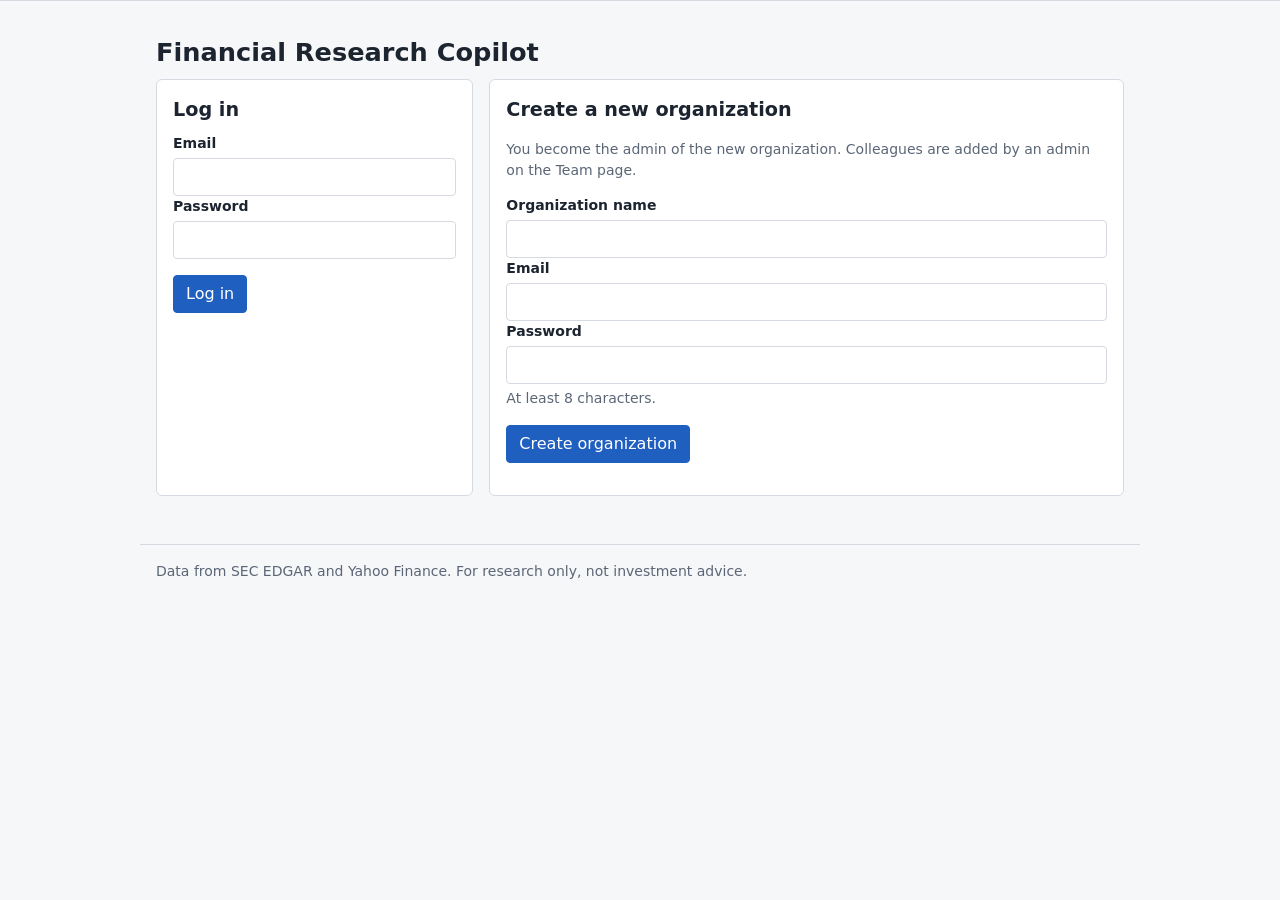
<file: frontend/index.html>
<!doctype html>
<html lang="en">
<head>
  <meta http-equiv="Content-Security-Policy" content="default-src 'self'; base-uri 'self'; form-action 'self'">
  <meta charset="utf-8">
  <meta name="viewport" content="width=device-width, initial-scale=1">
  <title>Log in - Financial Research Copilot</title>
  <link rel="stylesheet" href="style.css">
</head>
<body>
  <header id="nav"></header>
  <main>
    <h1>Financial Research Copilot</h1>
    <div id="message" aria-live="polite"></div>

    <div class="two-columns">
      <section class="card">
        <h2>Log in</h2>
        <form id="login-form" method="post">
          <div class="field">
            <label for="login-email">Email</label>
            <input id="login-email" name="email" type="email" autocomplete="username" required>
          </div>
          <div class="field">
            <label for="login-password">Password</label>
            <input id="login-password" name="password" type="password" autocomplete="current-password" required>
          </div>
          <p><button type="submit">Log in</button></p>
        </form>
      </section>

      <section class="card">
        <h2>Create a new organization</h2>
        <p class="muted">You become the admin of the new organization. Colleagues are added by an admin on the Team page.</p>
        <form id="register-form" method="post">
          <div class="field">
            <label for="register-organization">Organization name</label>
            <input id="register-organization" name="organization_name" type="text" maxlength="200" required>
          </div>
          <div class="field">
            <label for="register-email">Email</label>
            <input id="register-email" name="email" type="email" autocomplete="username" required>
          </div>
          <div class="field">
            <label for="register-password">Password</label>
            <input id="register-password" name="password" type="password" autocomplete="new-password" minlength="8" required>
            <span class="muted">At least 8 characters.</span>
          </div>
          <p><button type="submit">Create organization</button></p>
        </form>
      </section>
    </div>
  </main>
  <footer>Data from SEC EDGAR and Yahoo Finance. For research only, not investment advice.</footer>
  <script type="module" src="index.js"></script>
</body>
</html>
</file>
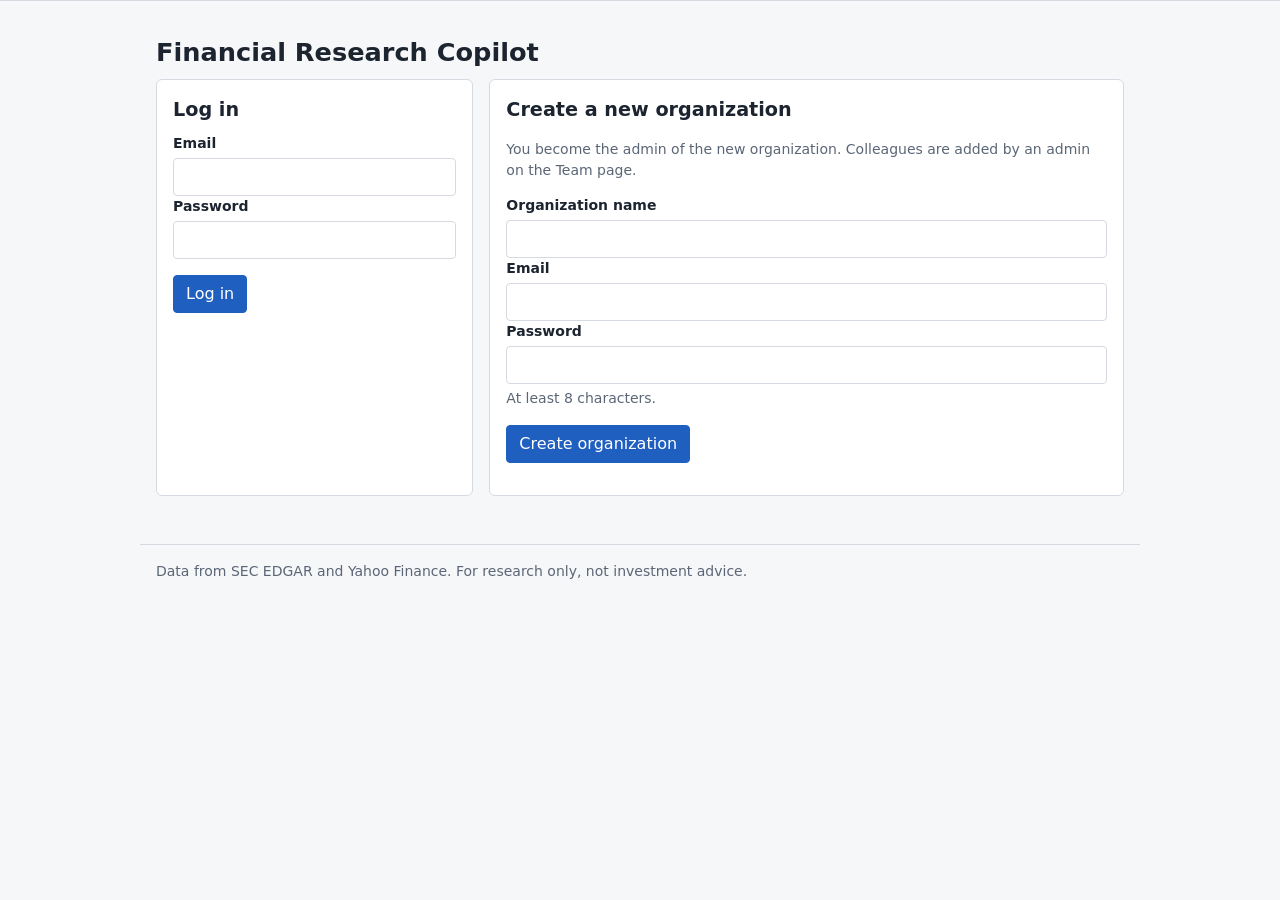
<file: frontend/alerts.html>
<!doctype html>
<html lang="en">
<head>
  <meta http-equiv="Content-Security-Policy" content="default-src 'self'; base-uri 'self'; form-action 'self'">
  <meta charset="utf-8">
  <meta name="viewport" content="width=device-width, initial-scale=1">
  <title>Alerts - Financial Research Copilot</title>
  <link rel="stylesheet" href="style.css">
</head>
<body>
  <header id="nav"></header>
  <main>
    <h1>Alerts</h1>
    <p class="muted">An alert fires on the day the daily close crosses your level. If the condition is already true when you create the alert, it waits for the next crossing. Alerts are personal and only you see them.</p>
    <div id="message" aria-live="polite"></div>

    <section class="card" aria-labelledby="create-heading">
      <h2 id="create-heading">Create alert</h2>
      <div id="create-message" aria-live="polite"></div>
      <form id="create-form" class="toolbar" method="post">
        <div class="field">
          <label for="alert-ticker">Ticker</label>
          <input id="alert-ticker" type="text" maxlength="15" autocapitalize="characters" required>
        </div>
        <div class="field">
          <label for="alert-type">Alert type</label>
          <select id="alert-type">
            <option value="price_above">Price crosses above</option>
            <option value="price_below">Price crosses below</option>
            <option value="daily_change_pct">Daily move of at least (%)</option>
          </select>
        </div>
        <div class="field">
          <label for="alert-threshold">Threshold</label>
          <input id="alert-threshold" type="number" min="0.0001" step="any" required>
        </div>
        <button type="submit">Create</button>
      </form>
    </section>

    <section class="card" aria-labelledby="list-heading">
      <h2 id="list-heading">Your alerts</h2>
      <div id="list-message" aria-live="polite"></div>
      <div id="alerts-table" class="scroll"></div>
    </section>
  </main>
  <footer>Data from SEC EDGAR and Yahoo Finance. For research only, not investment advice.</footer>
  <script type="module" src="alerts.js"></script>
</body>
</html>
</file>
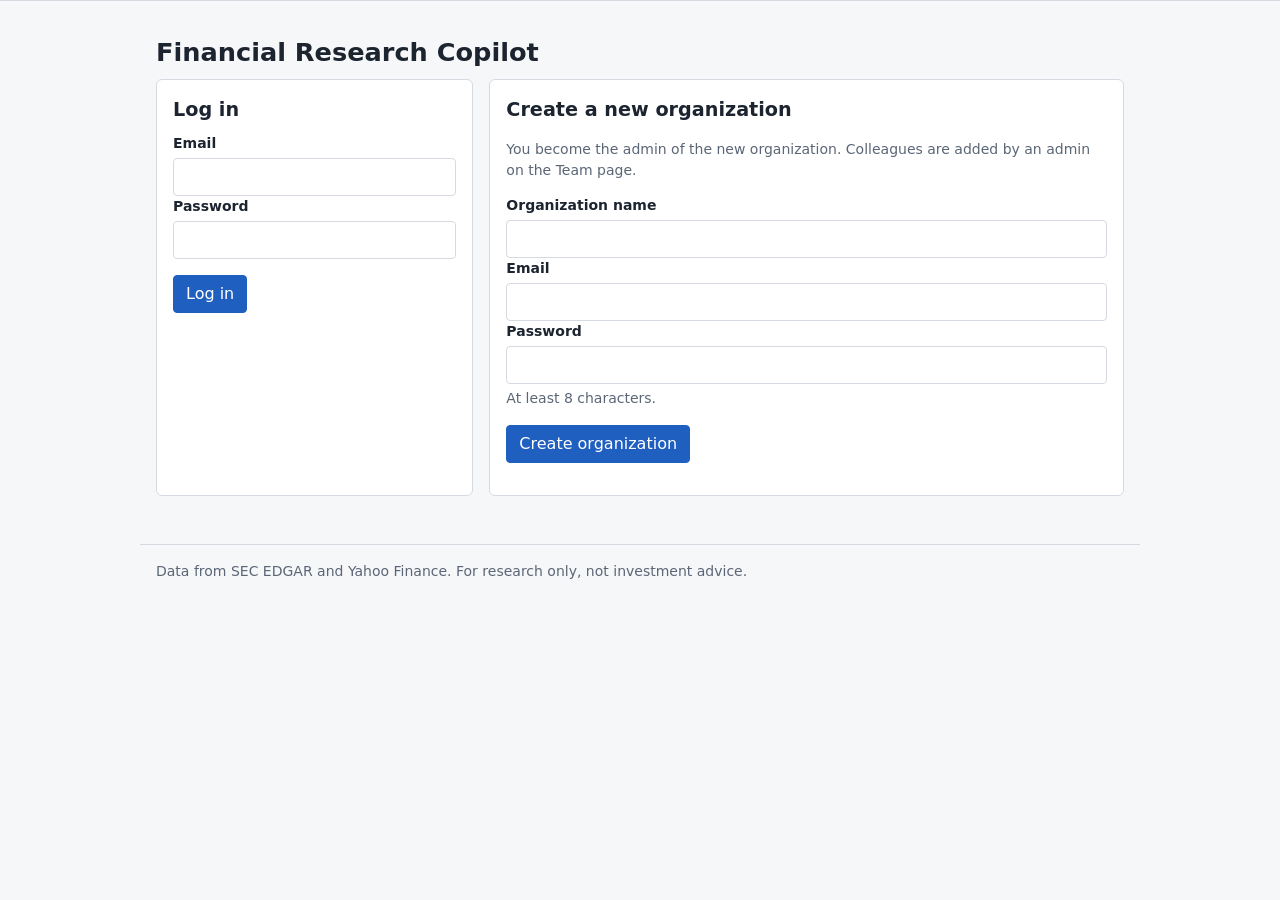
<file: frontend/chat.html>
<!doctype html>
<html lang="en">
<head>
  <meta http-equiv="Content-Security-Policy" content="default-src 'self'; base-uri 'self'; form-action 'self'">
  <meta charset="utf-8">
  <meta name="viewport" content="width=device-width, initial-scale=1">
  <title>Research chat - Financial Research Copilot</title>
  <link rel="stylesheet" href="style.css">
</head>
<body>
  <header id="nav"></header>
  <main>
    <h1>Research chat</h1>
    <div id="message" aria-live="polite"></div>
    <p class="notice" id="advice-notice">Not investment advice. Answers are generated from the text of AAPL and NVDA 10-K filings and, for the research agent, from stored financial and price data. They can be wrong: check the cited passages and the steps.</p>

    <div class="two-columns">
      <section class="card" aria-labelledby="list-heading">
        <h2 id="list-heading">Your chats</h2>
        <div id="list-message" aria-live="polite"></div>
        <p><button id="new-chat-button" type="button">New chat</button></p>
        <ul id="session-list" class="plain-list"></ul>
        <p class="muted">Chats are private: only you can see them.</p>
      </section>

      <section class="card" aria-labelledby="chat-heading">
        <h2 id="chat-heading">Conversation</h2>
        <div id="chat-message" aria-live="polite"></div>
        <p id="chat-empty">Select a chat on the left or start a new one.</p>
        <div id="chat-body" hidden>
          <div class="toolbar">
            <span id="chat-title" class="muted"></span>
            <button id="delete-button" type="button" class="danger">Delete this chat</button>
          </div>
          <div id="conversation" class="conversation"></div>
          <p id="stream-status" class="muted" aria-live="polite"></p>
          <form id="ask-form" method="post">
            <div class="toolbar">
              <div class="field">
                <label for="ask-ticker">Company</label>
                <select id="ask-ticker">
                  <option value="">All</option>
                  <option value="AAPL">AAPL</option>
                  <option value="NVDA">NVDA</option>
                </select>
              </div>
              <div class="field">
                <label for="ask-mode">Mode</label>
                <select id="ask-mode">
                  <option value="auto">Auto</option>
                  <option value="rag">Filings only</option>
                  <option value="agent">Research agent</option>
                </select>
              </div>
              <div class="field grow">
                <label for="ask-question">Your question</label>
                <input id="ask-question" type="text" maxlength="1000" required autocomplete="off">
              </div>
              <button id="ask-button" type="submit">Ask</button>
            </div>
          </form>
        </div>
      </section>
    </div>

    <section id="passage-panel" class="card" aria-labelledby="passage-heading" hidden>
      <div class="toolbar">
        <h2 id="passage-heading">Source passage</h2>
        <button id="passage-close" type="button" class="secondary">Close</button>
      </div>
      <p id="passage-meta" class="muted"></p>
      <p id="passage-note" class="muted" hidden></p>
      <div id="passage-text" class="passage"></div>
    </section>
  </main>
  <footer>Data from SEC EDGAR and Yahoo Finance. For research only, not investment advice.</footer>
  <script type="module" src="chat.js"></script>
</body>
</html>
</file>
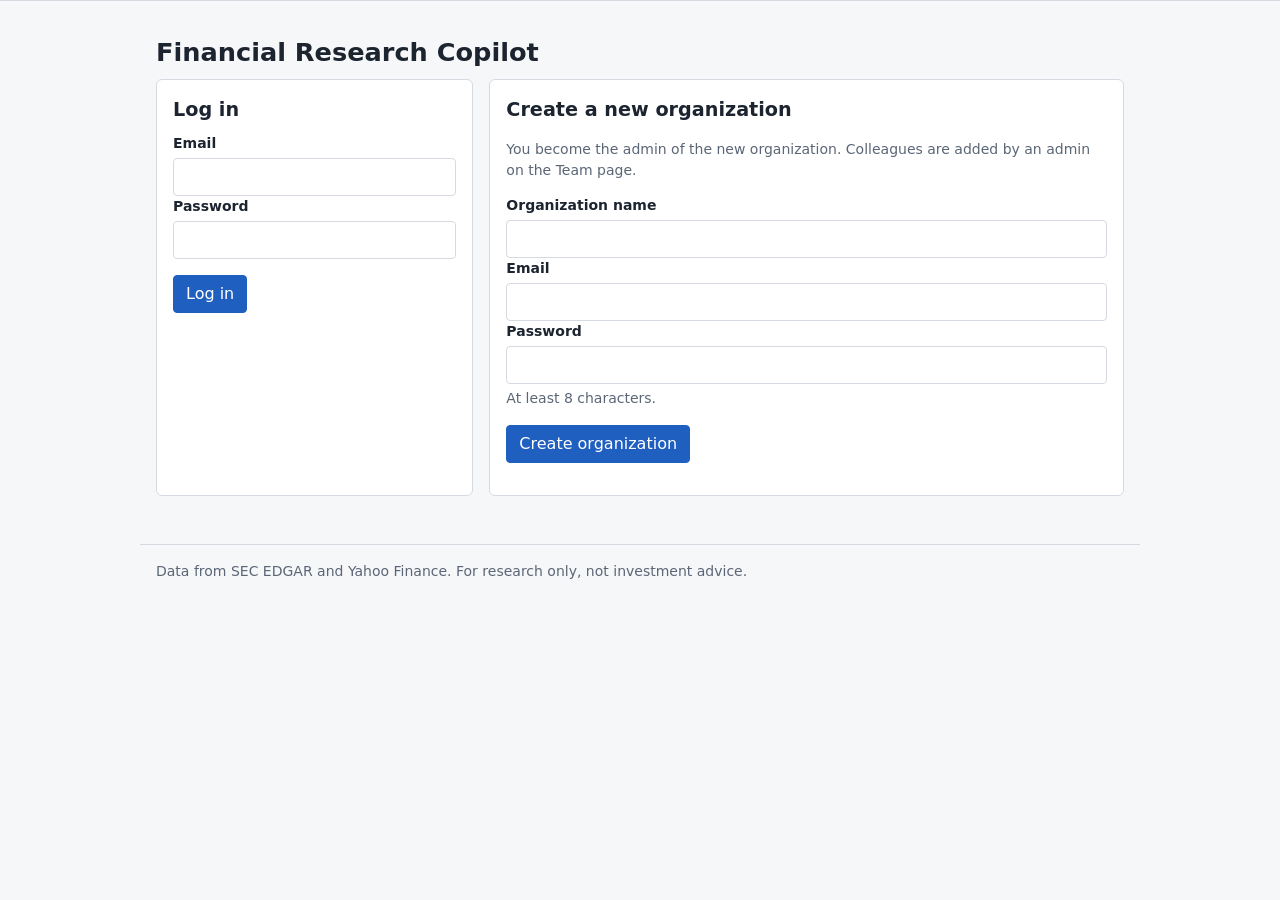
<file: frontend/companies.html>
<!doctype html>
<html lang="en">
<head>
  <meta http-equiv="Content-Security-Policy" content="default-src 'self'; base-uri 'self'; form-action 'self'">
  <meta charset="utf-8">
  <meta name="viewport" content="width=device-width, initial-scale=1">
  <title>Companies - Financial Research Copilot</title>
  <link rel="stylesheet" href="style.css">
</head>
<body>
  <header id="nav"></header>
  <main>
    <h1>Companies</h1>
    <form id="search-form" class="toolbar" method="get" action="companies.html">
      <div class="field">
        <label for="search">Search by ticker or name</label>
        <input id="search" name="search" type="search" maxlength="50">
      </div>
      <button type="submit">Search</button>
    </form>
    <div id="message" aria-live="polite"></div>
    <div id="companies-section">
      <div id="companies-table" class="scroll"></div>
      <div id="companies-pager" class="pager"></div>
    </div>
  </main>
  <footer>Data from SEC EDGAR and Yahoo Finance. For research only, not investment advice.</footer>
  <script type="module" src="companies.js"></script>
</body>
</html>
</file>
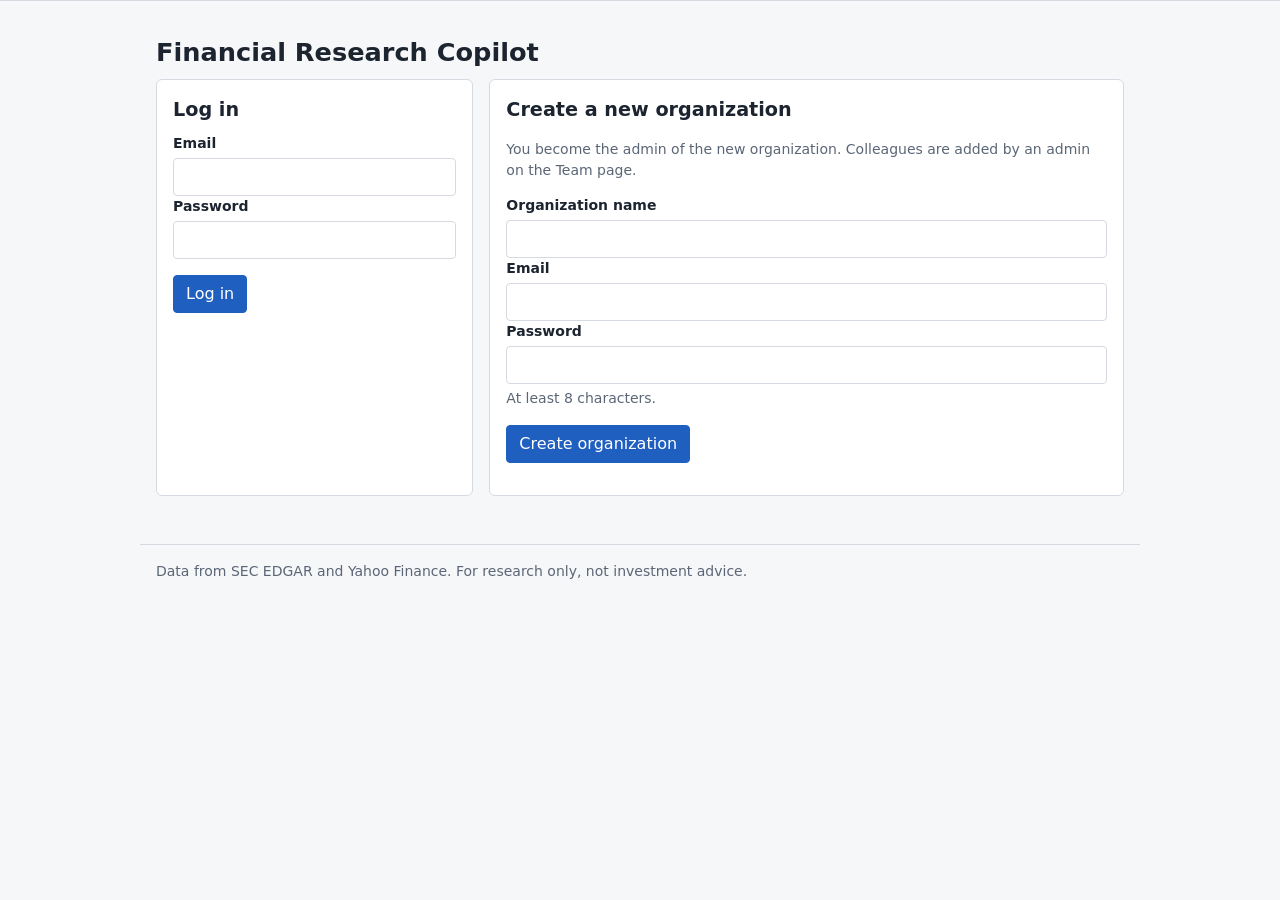
<file: frontend/company.html>
<!doctype html>
<html lang="en">
<head>
  <meta http-equiv="Content-Security-Policy" content="default-src 'self'; base-uri 'self'; form-action 'self'">
  <meta charset="utf-8">
  <meta name="viewport" content="width=device-width, initial-scale=1">
  <title>Company - Financial Research Copilot</title>
  <link rel="stylesheet" href="style.css">
</head>
<body>
  <header id="nav"></header>
  <main>
    <div id="message" aria-live="polite"></div>

    <section id="header-section" class="card">
      <h1 id="company-title">Company</h1>
      <div id="company-details"></div>
    </section>

    <div id="company-sections" hidden>
      <section class="card" aria-labelledby="price-heading">
        <h2 id="price-heading">Price</h2>
        <div class="toolbar" role="group" aria-label="Price range">
          <button type="button" class="secondary" data-days="30" aria-pressed="false">1M</button>
          <button type="button" class="secondary" data-days="180" aria-pressed="false">6M</button>
          <button type="button" class="secondary" data-days="365" aria-pressed="true">1Y</button>
          <button type="button" class="secondary" data-days="1825" aria-pressed="false">5Y</button>
        </div>
        <div id="price-message" aria-live="polite"></div>
        <p id="price-summary"></p>
        <p id="price-readout" class="chart-readout"></p>
        <div id="price-chart"></div>
        <p class="muted">Close is split-adjusted, not adjusted for dividends.</p>
      </section>

      <section class="card" aria-labelledby="financials-heading">
        <h2 id="financials-heading">Financials</h2>
        <div id="financials-message" aria-live="polite"></div>
        <div id="financials-table" class="scroll"></div>
        <p class="muted">Annual figures from 10-K filings; fiscal year is the calendar year of the period end.</p>
      </section>

      <section class="card" aria-labelledby="filings-heading">
        <h2 id="filings-heading">Filings</h2>
        <div class="toolbar">
          <div class="field">
            <label for="form-type">Form type</label>
            <select id="form-type">
              <option value="">All</option>
              <option value="10-K">10-K</option>
              <option value="10-Q">10-Q</option>
            </select>
          </div>
        </div>
        <div id="filings-message" aria-live="polite"></div>
        <div id="filings-table" class="scroll"></div>
        <div id="filings-pager" class="pager"></div>
      </section>

      <section id="watchlist-section" class="card" aria-labelledby="watchlist-heading" hidden>
        <h2 id="watchlist-heading">Add to watchlist</h2>
        <div id="watchlist-message" aria-live="polite"></div>
        <form id="watchlist-form" class="toolbar" method="post">
          <div class="field">
            <label for="watchlist-select">Watchlist</label>
            <select id="watchlist-select" required></select>
          </div>
          <button type="submit">Add</button>
        </form>
        <p id="watchlist-empty" hidden></p>
      </section>

      <section class="card" aria-labelledby="alert-heading">
        <h2 id="alert-heading">Create alert</h2>
        <div id="alert-message" aria-live="polite"></div>
        <form id="alert-form" class="toolbar" method="post">
          <div class="field">
            <label for="alert-type">Alert type</label>
            <select id="alert-type">
              <option value="price_above">Price crosses above</option>
              <option value="price_below">Price crosses below</option>
              <option value="daily_change_pct">Daily move of at least (%)</option>
            </select>
          </div>
          <div class="field">
            <label for="alert-threshold">Threshold</label>
            <input id="alert-threshold" type="number" min="0.0001" step="any" required>
          </div>
          <button type="submit">Create</button>
        </form>
        <p class="muted">Alerts are personal and only you see them.</p>
      </section>
    </div>
  </main>
  <footer>Data from SEC EDGAR and Yahoo Finance. For research only, not investment advice.</footer>
  <script type="module" src="company.js"></script>
</body>
</html>
</file>
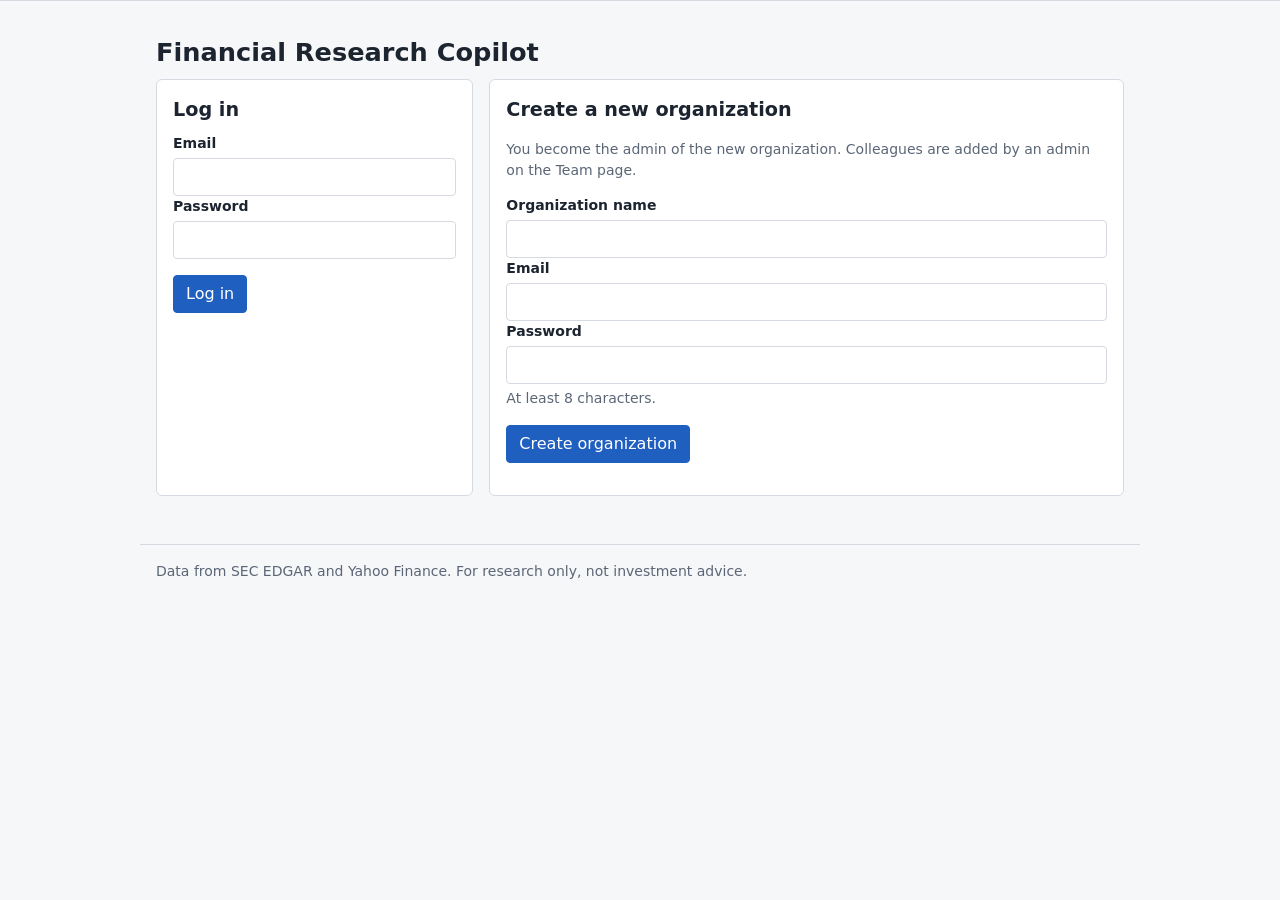
<file: frontend/notifications.html>
<!doctype html>
<html lang="en">
<head>
  <meta http-equiv="Content-Security-Policy" content="default-src 'self'; base-uri 'self'; form-action 'self'">
  <meta charset="utf-8">
  <meta name="viewport" content="width=device-width, initial-scale=1">
  <title>Notifications - Financial Research Copilot</title>
  <link rel="stylesheet" href="style.css">
</head>
<body>
  <header id="nav"></header>
  <main>
    <h1>Notifications</h1>
    <div class="toolbar">
      <form id="filter-form" class="toolbar" method="get" action="notifications.html">
        <div class="field-inline">
          <input id="unread-only" name="unread_only" type="checkbox" value="true">
          <label for="unread-only">Unread only</label>
        </div>
        <button type="submit" class="secondary">Apply</button>
      </form>
      <button id="read-all-button" type="button">Mark all read</button>
    </div>
    <div id="message" aria-live="polite"></div>
    <div id="notifications-list"></div>
    <div id="notifications-pager" class="pager"></div>
  </main>
  <footer>Data from SEC EDGAR and Yahoo Finance. For research only, not investment advice.</footer>
  <script type="module" src="notifications.js"></script>
</body>
</html>
</file>
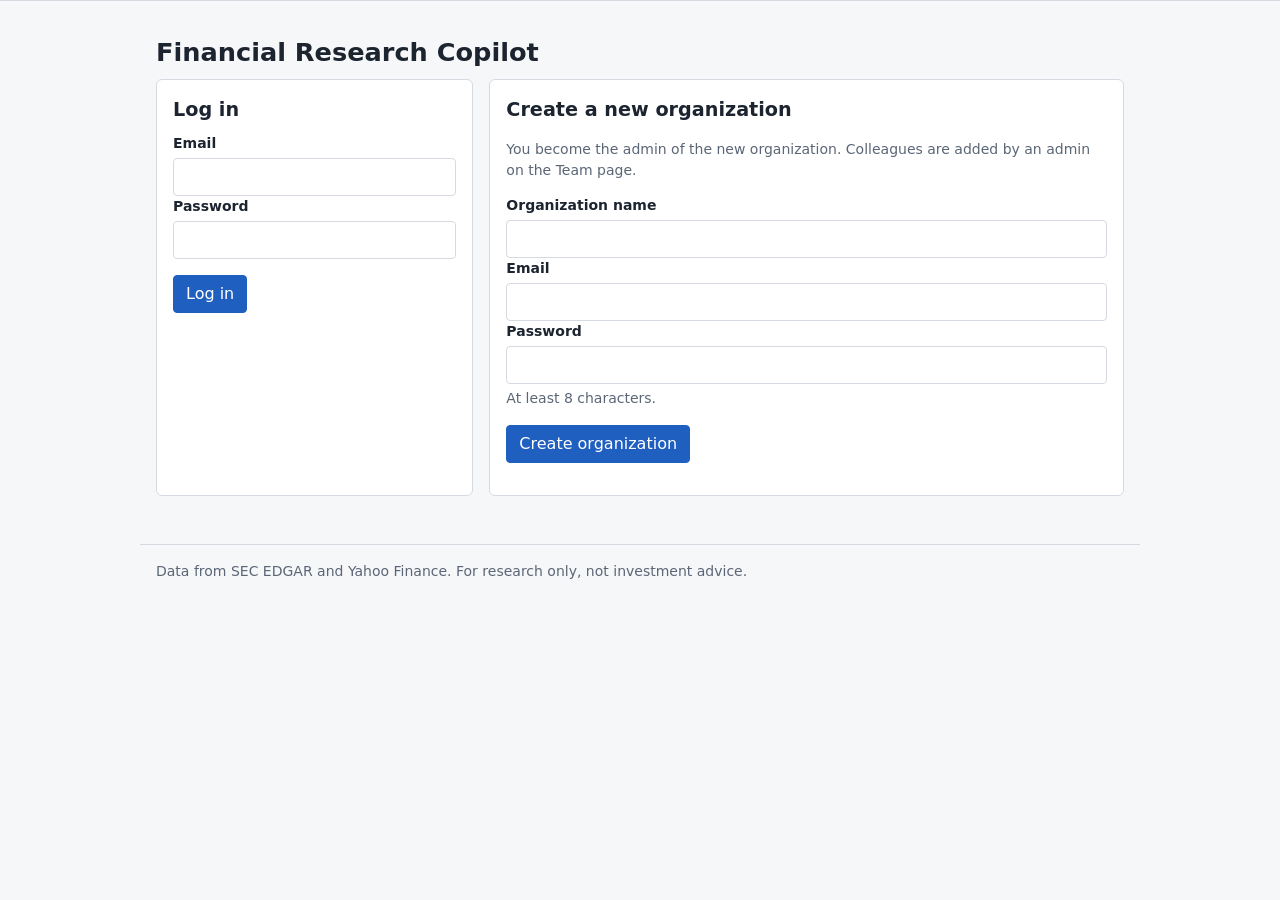
<file: frontend/report.html>
<!doctype html>
<html lang="en">
<head>
  <meta http-equiv="Content-Security-Policy" content="default-src 'self'; base-uri 'self'; form-action 'self'">
  <meta charset="utf-8">
  <meta name="viewport" content="width=device-width, initial-scale=1">
  <title>Report - Financial Research Copilot</title>
  <link rel="stylesheet" href="style.css">
</head>
<body>
  <header id="nav"></header>
  <main>
    <p><a href="reports.html">All reports</a></p>
    <div id="message" aria-live="polite"></div>
    <article id="report-body" hidden>
      <h1 id="report-title"></h1>
      <p id="report-meta" class="muted"></p>
      <p class="notice" id="advice-notice">Generated by the research agent. Not investment advice.</p>
      <div class="toolbar">
        <button id="delete-button" type="button" class="danger" hidden>Delete this report</button>
      </div>
      <div id="report-content" class="report"></div>

      <section id="passage-panel" class="card" aria-labelledby="passage-heading" hidden>
        <div class="toolbar">
          <h2 id="passage-heading">Source passage</h2>
          <button id="passage-close" type="button" class="secondary">Close</button>
        </div>
        <p id="passage-meta" class="muted"></p>
        <p id="passage-note" class="muted" hidden></p>
        <div id="passage-text" class="passage"></div>
      </section>

      <section class="card" aria-labelledby="sources-heading">
        <h2 id="sources-heading">Data used</h2>
        <p class="muted">The data tool calls the agent made while writing this report. Numbers in the text come from these calls (names and arguments are kept, not the values).</p>
        <ul id="sources-list" class="plain-list"></ul>
      </section>
    </article>
  </main>
  <footer>Data from SEC EDGAR and Yahoo Finance. For research only, not investment advice.</footer>
  <script type="module" src="report.js"></script>
</body>
</html>
</file>
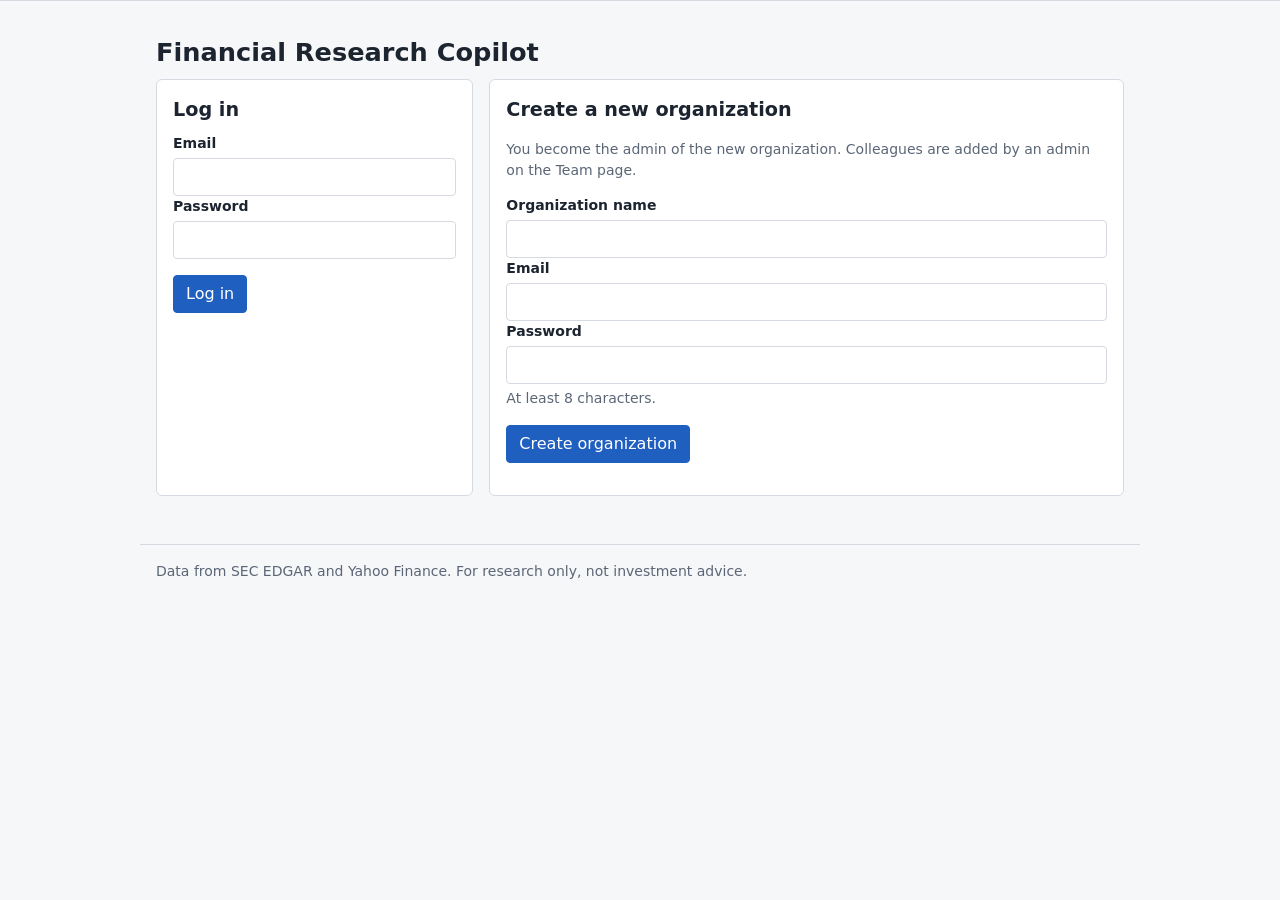
<file: frontend/reports.html>
<!doctype html>
<html lang="en">
<head>
  <meta http-equiv="Content-Security-Policy" content="default-src 'self'; base-uri 'self'; form-action 'self'">
  <meta charset="utf-8">
  <meta name="viewport" content="width=device-width, initial-scale=1">
  <title>Reports - Financial Research Copilot</title>
  <link rel="stylesheet" href="style.css">
</head>
<body>
  <header id="nav"></header>
  <main>
    <h1>Reports</h1>
    <p class="notice">Reports are written by the research agent. Not investment advice.</p>
    <div id="message" aria-live="polite"></div>
    <div id="reports-list"></div>
    <div id="reports-pager" class="pager"></div>
  </main>
  <footer>Data from SEC EDGAR and Yahoo Finance. For research only, not investment advice.</footer>
  <script type="module" src="reports.js"></script>
</body>
</html>
</file>
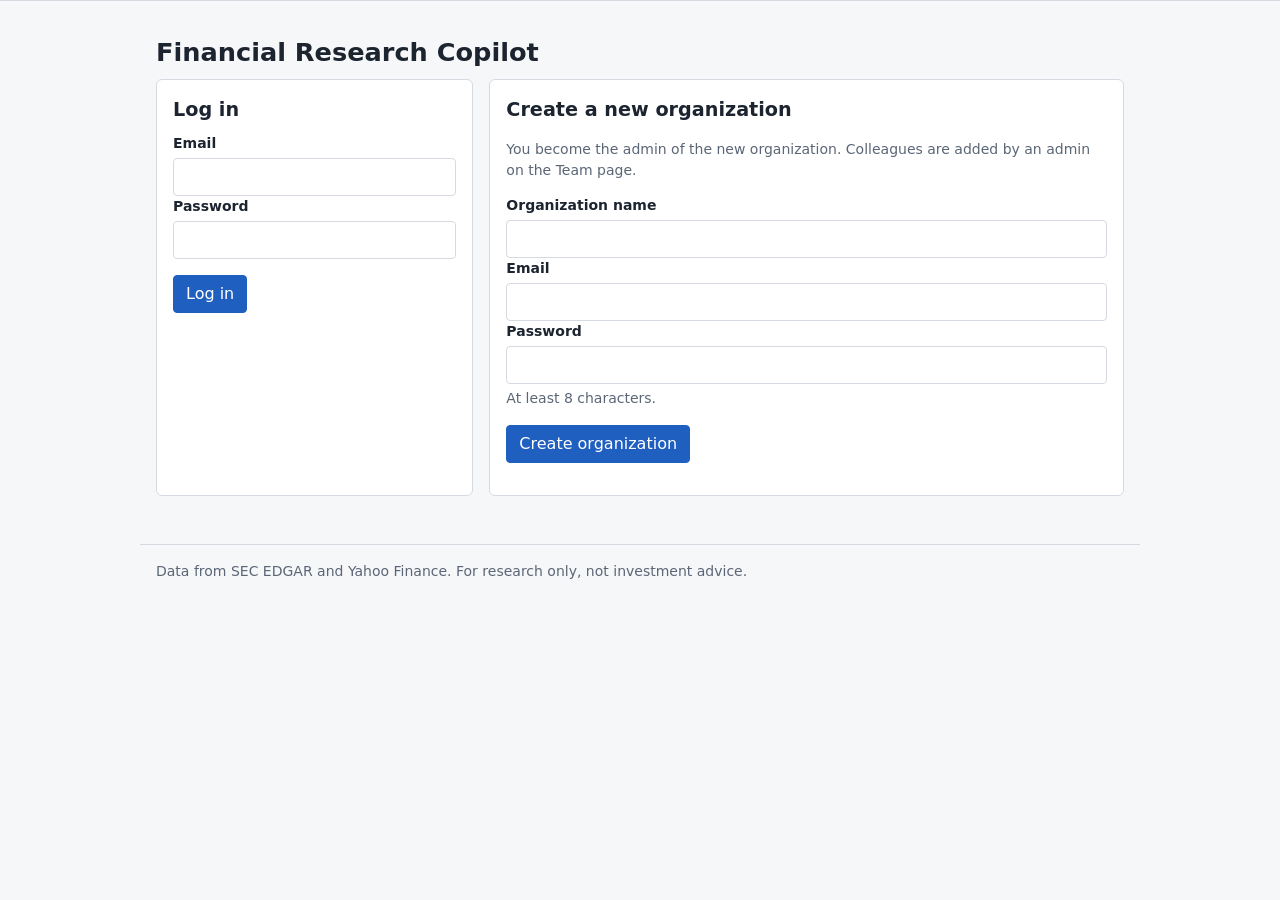
<file: frontend/team.html>
<!doctype html>
<html lang="en">
<head>
  <meta http-equiv="Content-Security-Policy" content="default-src 'self'; base-uri 'self'; form-action 'self'">
  <meta charset="utf-8">
  <meta name="viewport" content="width=device-width, initial-scale=1">
  <title>Team - Financial Research Copilot</title>
  <link rel="stylesheet" href="style.css">
</head>
<body>
  <header id="nav"></header>
  <main>
    <h1>Team</h1>
    <div id="message" aria-live="polite"></div>

    <section class="card" aria-labelledby="members-heading">
      <h2 id="members-heading">Members</h2>
      <div id="members-message" aria-live="polite"></div>
      <div id="members-table" class="scroll"></div>
    </section>

    <section id="create-section" class="card" aria-labelledby="create-heading" hidden>
      <h2 id="create-heading">Add a team member</h2>
      <div id="create-message" aria-live="polite"></div>
      <form id="create-form" method="post">
        <div class="field">
          <label for="user-email">Email</label>
          <input id="user-email" type="email" autocomplete="off" required>
        </div>
        <div class="field">
          <label for="user-password">Password</label>
          <input id="user-password" type="password" autocomplete="new-password" minlength="8" required>
          <span class="muted">At least 8 characters.</span>
        </div>
        <div class="field">
          <label for="user-role">Role</label>
          <select id="user-role">
            <option value="analyst">analyst</option>
            <option value="viewer">viewer</option>
            <option value="admin">admin</option>
          </select>
        </div>
        <p><button type="submit">Create user</button></p>
      </form>
    </section>
  </main>
  <footer>Data from SEC EDGAR and Yahoo Finance. For research only, not investment advice.</footer>
  <script type="module" src="team.js"></script>
</body>
</html>
</file>
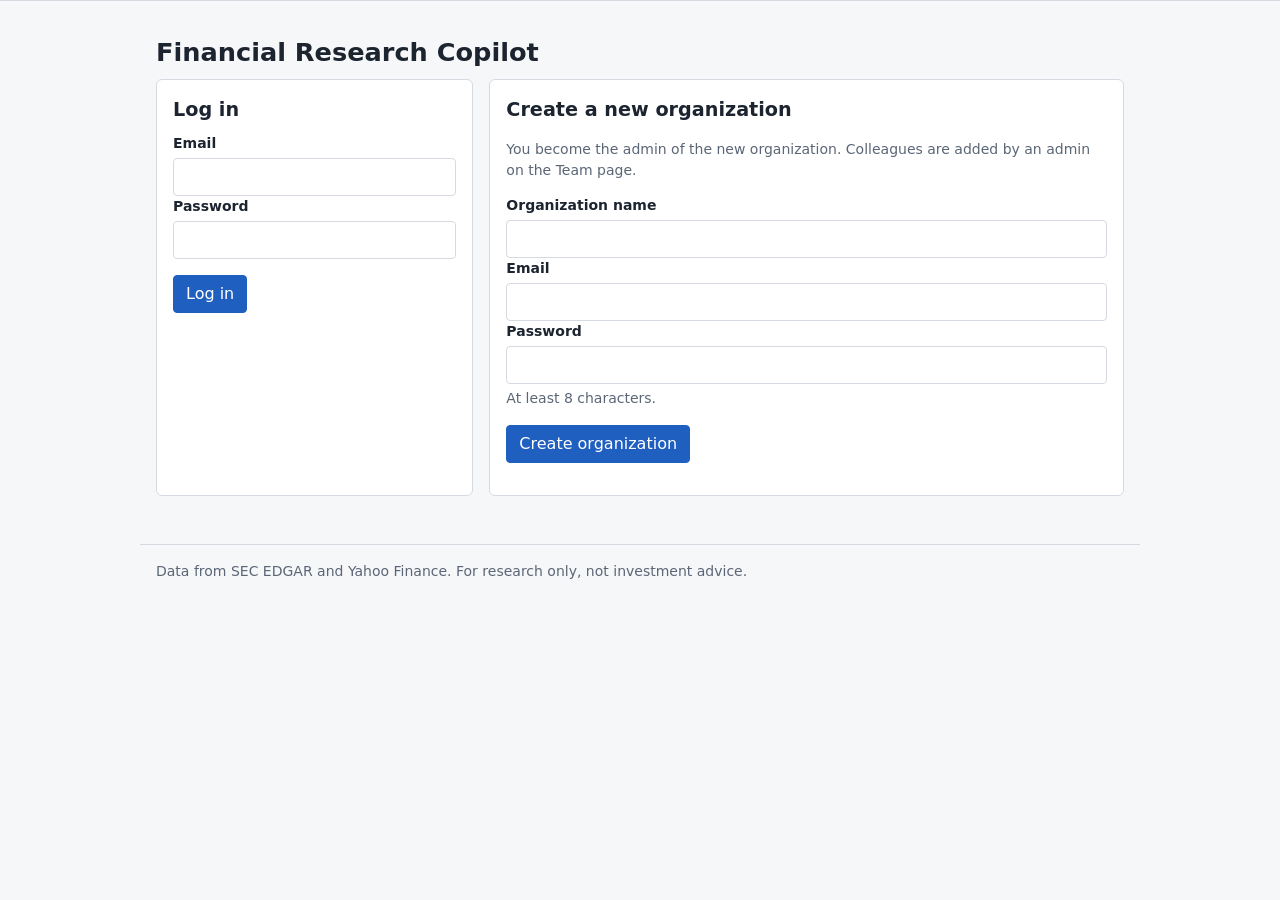
<file: frontend/watchlists.html>
<!doctype html>
<html lang="en">
<head>
  <meta http-equiv="Content-Security-Policy" content="default-src 'self'; base-uri 'self'; form-action 'self'">
  <meta charset="utf-8">
  <meta name="viewport" content="width=device-width, initial-scale=1">
  <title>Watchlists - Financial Research Copilot</title>
  <link rel="stylesheet" href="style.css">
</head>
<body>
  <header id="nav"></header>
  <main>
    <h1>Watchlists</h1>
    <div id="message" aria-live="polite"></div>

    <div class="two-columns">
      <section class="card" aria-labelledby="list-heading">
        <h2 id="list-heading">Your team's watchlists</h2>
        <div id="list-message" aria-live="polite"></div>
        <ul id="watchlist-list" class="plain-list"></ul>
        <form id="create-form" method="post" hidden>
          <div class="field">
            <label for="create-name">New watchlist name</label>
            <input id="create-name" type="text" maxlength="100" required>
          </div>
          <p><button type="submit">Create watchlist</button></p>
        </form>
        <p id="read-only-note" class="muted" hidden>Your role is read-only: you can view watchlists but not change them.</p>
      </section>

      <section class="card" aria-labelledby="detail-heading">
        <h2 id="detail-heading">Watchlist</h2>
        <div id="detail-message" aria-live="polite"></div>
        <p id="detail-empty">Select a watchlist</p>
        <div id="detail-body" hidden>
          <h3 id="detail-name"></h3>
          <div id="detail-actions" class="toolbar" hidden>
            <button id="rename-button" type="button" class="secondary">Rename</button>
            <button id="delete-button" type="button" class="danger">Delete</button>
          </div>
          <div id="detail-table" class="scroll"></div>
          <form id="add-form" class="toolbar" method="post" hidden>
            <div class="field">
              <label for="add-ticker">Add a company by ticker</label>
              <input id="add-ticker" type="text" maxlength="15" autocapitalize="characters" required>
            </div>
            <button type="submit">Add</button>
          </form>
        </div>
      </section>
    </div>
  </main>
  <footer>Data from SEC EDGAR and Yahoo Finance. For research only, not investment advice.</footer>
  <script type="module" src="watchlists.js"></script>
</body>
</html>
</file>
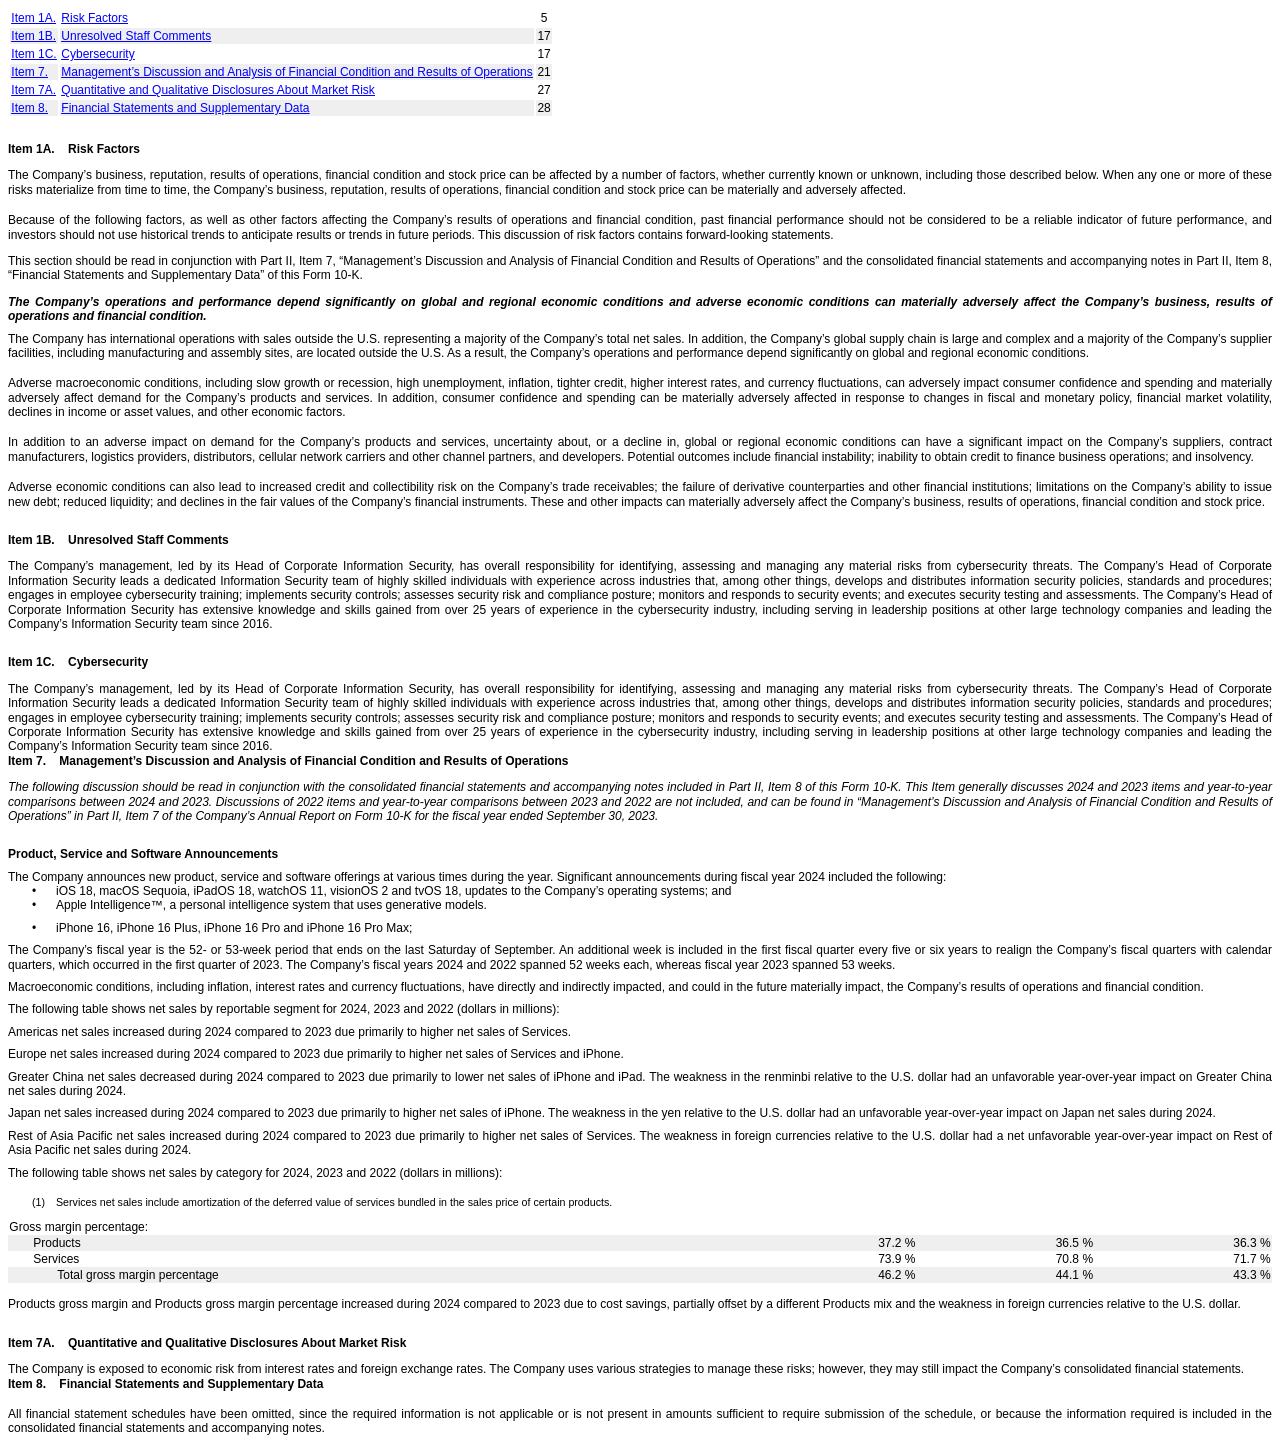
<file: tests/fixtures/filings/aapl_10k_excerpt.htm>
<?xml version='1.0' encoding='ASCII'?>
<!--XBRL Document Created with the Workiva Platform-->
<!--Copyright 2024 Workiva-->
<!--r:6516014a-223b-4792-964c-105c0fc62715,g:fb24cc6b-9929-486d-8f15-d4cad8060a59,d:7bfbfbe54b9647b1b4ba4ff4e0aba09d-->
<html xmlns:link="http://www.xbrl.org/2003/linkbase" xmlns:iso4217="http://www.xbrl.org/2003/iso4217" xmlns:country="http://xbrl.sec.gov/country/2024" xmlns="http://www.w3.org/1999/xhtml" xmlns:ixt-sec="http://www.sec.gov/inlineXBRL/transformation/2015-08-31" xmlns:dei="http://xbrl.sec.gov/dei/2024" xmlns:xbrli="http://www.xbrl.org/2003/instance" xmlns:ixt="http://www.xbrl.org/inlineXBRL/transformation/2020-02-12" xmlns:xsi="http://www.w3.org/2001/XMLSchema-instance" xmlns:aapl="http://www.apple.com/20240928" xmlns:ecd="http://xbrl.sec.gov/ecd/2024" xmlns:xlink="http://www.w3.org/1999/xlink" xmlns:xbrldi="http://xbrl.org/2006/xbrldi" xmlns:ix="http://www.xbrl.org/2013/inlineXBRL" xmlns:srt="http://fasb.org/srt/2024" xmlns:us-gaap="http://fasb.org/us-gaap/2024" xml:lang="en-US"><head><meta http-equiv="Content-Type" content="text/html"/>


<title>aapl-20240928</title></head><body><div style="display:none"><ix:header><ix:hidden><ix:nonNumeric contextRef="c-1" name="dei:AmendmentFlag" id="f-56">false</ix:nonNumeric><ix:nonNumeric contextRef="c-1" name="dei:DocumentFiscalYearFocus" id="f-57">2024</ix:nonNumeric><ix:nonNumeric contextRef="c-1" name="dei:DocumentFiscalPeriodFocus" id="f-58">FY</ix:nonNumeric><ix:nonNumeric contextRef="c-1" name="dei:EntityCentralIndexKey" id="f-59">0000320193</ix:nonNumeric><ix:nonNumeric contextRef="c-58" name="us-gaap:RevenueRemainingPerformanceObligationExpectedTimingOfSatisfactionPeriod1" id="f-390">P1Y</ix:nonNumeric><ix:nonNumeric contextRef="c-59" name="us-gaap:RevenueRemainingPerformanceObligationExpectedTimingOfSatisfactionPeriod1" id="f-391">P1Y</ix:nonNumeric><ix:nonNumeric contextRef="c-60" name="us-gaap:RevenueRemainingPerformanceObligationExpectedTimingOfSatisfactionPeriod1" id="f-392">P1Y</ix:nonNumeric><ix:nonNumeric contextRef="c-61" name="us-gaap:RevenueRemainingPerformanceObligationExpectedTimingOfSatisfactionPeriod1" id="f-393">P1Y</ix:nonNumeric><ix:nonNumeric contextRef="c-21" name="us-gaap:HedgedAssetStatementOfFinancialPositionExtensibleEnumeration" id="f-629">http://fasb.org/us-gaap/2024#MarketableSecuritiesCurrent http://fasb.org/us-gaap/2024#MarketableSecuritiesNoncurrent</ix:nonNumeric><ix:nonNumeric contextRef="c-22" name="us-gaap:HedgedAssetStatementOfFinancialPositionExtensibleEnumeration" id="f-630">http://fasb.org/us-gaap/2024#MarketableSecuritiesCurrent http://fasb.org/us-gaap/2024#MarketableSecuritiesNoncurrent</ix:nonNumeric><ix:nonNumeric contextRef="c-21" name="us-gaap:HedgedLiabilityStatementOfFinancialPositionExtensibleEnumeration" id="f-633">http://fasb.org/us-gaap/2024#LongTermDebtCurrent http://fasb.org/us-gaap/2024#LongTermDebtNoncurrent</ix:nonNumeric><ix:nonNumeric contextRef="c-22" name="us-gaap:HedgedLiabilityStatementOfFinancialPositionExtensibleEnumeration" id="f-634">http://fasb.org/us-gaap/2024#LongTermDebtCurrent http://fasb.org/us-gaap/2024#LongTermDebtNoncurrent</ix:nonNumeric><ix:nonNumeric contextRef="c-21" name="us-gaap:OperatingLeaseRightOfUseAssetStatementOfFinancialPositionExtensibleList" id="f-844">http://fasb.org/us-gaap/2024#OtherAssetsNoncurrent</ix:nonNumeric><ix:nonNumeric contextRef="c-22" name="us-gaap:OperatingLeaseRightOfUseAssetStatementOfFinancialPositionExtensibleList" id="f-845">http://fasb.org/us-gaap/2024#OtherAssetsNoncurrent</ix:nonNumeric><ix:nonNumeric contextRef="c-21" name="us-gaap:FinanceLeaseRightOfUseAssetStatementOfFinancialPositionExtensibleList" id="f-848">http://fasb.org/us-gaap/2024#PropertyPlantAndEquipmentNet</ix:nonNumeric><ix:nonNumeric contextRef="c-22" name="us-gaap:FinanceLeaseRightOfUseAssetStatementOfFinancialPositionExtensibleList" id="f-849">http://fasb.org/us-gaap/2024#PropertyPlantAndEquipmentNet</ix:nonNumeric><ix:nonNumeric contextRef="c-21" name="us-gaap:OperatingLeaseLiabilityCurrentStatementOfFinancialPositionExtensibleList" id="f-854">http://fasb.org/us-gaap/2024#OtherLiabilitiesCurrent</ix:nonNumeric><ix:nonNumeric contextRef="c-22" name="us-gaap:OperatingLeaseLiabilityCurrentStatementOfFinancialPositionExtensibleList" id="f-855">http://fasb.org/us-gaap/2024#OtherLiabilitiesCurrent</ix:nonNumeric><ix:nonNumeric contextRef="c-21" name="us-gaap:OperatingLeaseLiabilityNoncurrentStatementOfFinancialPositionExtensibleList" id="f-858">http://fasb.org/us-gaap/2024#OtherLiabilitiesNoncurrent</ix:nonNumeric><ix:nonNumeric contextRef="c-22" name="us-gaap:OperatingLeaseLiabilityNoncurrentStatementOfFinancialPositionExtensibleList" id="f-859">http://fasb.org/us-gaap/2024#OtherLiabilitiesNoncurrent</ix:nonNumeric><ix:nonNumeric contextRef="c-21" name="us-gaap:FinanceLeaseLiabilityCurrentStatementOfFinancialPositionExtensibleList" id="f-862">http://fasb.org/us-gaap/2024#OtherLiabilitiesCurrent</ix:nonNumeric><ix:nonNumeric contextRef="c-22" name="us-gaap:FinanceLeaseLiabilityCurrentStatementOfFinancialPositionExtensibleList" id="f-863">http://fasb.org/us-gaap/2024#OtherLiabilitiesCurrent</ix:nonNumeric><ix:nonNumeric contextRef="c-21" name="us-gaap:FinanceLeaseLiabilityNoncurrentStatementOfFinancialPositionExtensibleList" id="f-866">http://fasb.org/us-gaap/2024#OtherLiabilitiesNoncurrent</ix:nonNumeric><ix:nonNumeric contextRef="c-22" name="us-gaap:FinanceLeaseLiabilityNoncurrentStatementOfFinancialPositionExtensibleList" id="f-867">http://fasb.org/us-gaap/2024#OtherLiabilitiesNoncurrent</ix:nonNumeric><ix:nonNumeric contextRef="c-189" name="ecd:TrdArrDuration" id="f-1124">P856D</ix:nonNumeric><ix:nonNumeric contextRef="c-192" name="ecd:TrdArrDuration" id="f-1125">P473D</ix:nonNumeric></ix:hidden><ix:references xml:lang="en-US"><link:schemaRef xlink:type="simple" xlink:href="aapl-20240928.xsd"/></ix:references><ix:resources><xbrli:unit id="usd"><xbrli:measure>iso4217:USD</xbrli:measure></xbrli:unit><xbrli:unit id="shares"><xbrli:measure>xbrli:shares</xbrli:measure></xbrli:unit><xbrli:unit id="usdPerShare"><xbrli:divide><xbrli:unitNumerator><xbrli:measure>iso4217:USD</xbrli:measure></xbrli:unitNumerator><xbrli:unitDenominator><xbrli:measure>xbrli:shares</xbrli:measure></xbrli:unitDenominator></xbrli:divide></xbrli:unit><xbrli:unit id="number"><xbrli:measure>xbrli:pure</xbrli:measure></xbrli:unit><xbrli:unit id="vendor"><xbrli:measure>aapl:Vendor</xbrli:measure></xbrli:unit><xbrli:unit id="subsidiary"><xbrli:measure>aapl:Subsidiary</xbrli:measure></xbrli:unit><xbrli:unit id="eur"><xbrli:measure>iso4217:EUR</xbrli:measure></xbrli:unit><xbrli:context id="c-1"><xbrli:entity><xbrli:identifier scheme="http://www.sec.gov/CIK">0000320193</xbrli:identifier></xbrli:entity><xbrli:period><xbrli:startDate>2023-10-01</xbrli:startDate><xbrli:endDate>2024-09-28</xbrli:endDate></xbrli:period></xbrli:context><xbrli:context id="c-2"><xbrli:entity><xbrli:identifier scheme="http://www.sec.gov/CIK">0000320193</xbrli:identifier><xbrli:segment><xbrldi:explicitMember dimension="us-gaap:StatementClassOfStockAxis">us-gaap:CommonStockMember</xbrldi:explicitMember></xbrli:segment></xbrli:entity><xbrli:period><xbrli:startDate>2023-10-01</xbrli:startDate><xbrli:endDate>2024-09-28</xbrli:endDate></xbrli:period></xbrli:context><xbrli:context id="c-3"><xbrli:entity><xbrli:identifier scheme="http://www.sec.gov/CIK">0000320193</xbrli:identifier><xbrli:segment><xbrldi:explicitMember dimension="us-gaap:StatementClassOfStockAxis">aapl:A0.000Notesdue2025Member</xbrldi:explicitMember></xbrli:segment></xbrli:entity><xbrli:period><xbrli:startDate>2023-10-01</xbrli:startDate><xbrli:endDate>2024-09-28</xbrli:endDate></xbrli:period></xbrli:context><xbrli:context id="c-4"><xbrli:entity><xbrli:identifier scheme="http://www.sec.gov/CIK">0000320193</xbrli:identifier><xbrli:segment><xbrldi:explicitMember dimension="us-gaap:StatementClassOfStockAxis">aapl:A0.875NotesDue2025Member</xbrldi:explicitMember></xbrli:segment></xbrli:entity><xbrli:period><xbrli:startDate>2023-10-01</xbrli:startDate><xbrli:endDate>2024-09-28</xbrli:endDate></xbrli:period></xbrli:context><xbrli:context id="c-5"><xbrli:entity><xbrli:identifier scheme="http://www.sec.gov/CIK">0000320193</xbrli:identifier><xbrli:segment><xbrldi:explicitMember dimension="us-gaap:StatementClassOfStockAxis">aapl:A1.625NotesDue2026Member</xbrldi:explicitMember></xbrli:segment></xbrli:entity><xbrli:period><xbrli:startDate>2023-10-01</xbrli:startDate><xbrli:endDate>2024-09-28</xbrli:endDate></xbrli:period></xbrli:context><xbrli:context id="c-6"><xbrli:entity><xbrli:identifier scheme="http://www.sec.gov/CIK">0000320193</xbrli:identifier><xbrli:segment><xbrldi:explicitMember dimension="us-gaap:StatementClassOfStockAxis">aapl:A2.000NotesDue2027Member</xbrldi:explicitMember></xbrli:segment></xbrli:entity><xbrli:period><xbrli:startDate>2023-10-01</xbrli:startDate><xbrli:endDate>2024-09-28</xbrli:endDate></xbrli:period></xbrli:context></ix:resources></ix:header></div><table><tbody><tr><td colspan="3" style="background-color:#ffffff;padding:2px 1pt;text-align:left;vertical-align:bottom"><div><span style="color:#0000ff;font-family:'Helvetica',sans-serif;font-size:9pt;font-weight:400;line-height:100%;text-decoration:underline"><a style="color:#0000ff;font-family:'Helvetica',sans-serif;font-size:9pt;font-weight:400;line-height:100%;text-decoration:underline" href="#i7bfbfbe54b9647b1b4ba4ff4e0aba09d_52">Item 1A.</a></span></div></td><td colspan="3" style="background-color:#ffffff;padding:2px 1pt;text-align:left;vertical-align:bottom"><div style="padding-left:9pt;text-indent:-9pt"><span style="color:#0000ff;font-family:'Helvetica',sans-serif;font-size:9pt;font-weight:400;line-height:100%;text-decoration:underline"><a style="color:#0000ff;font-family:'Helvetica',sans-serif;font-size:9pt;font-weight:400;line-height:100%;text-decoration:underline" href="#i7bfbfbe54b9647b1b4ba4ff4e0aba09d_52">Risk Factors</a></span></div></td><td colspan="3" style="background-color:#ffffff;padding:2px 1pt;text-align:left;vertical-align:bottom"><div style="text-align:center"><span style="color:#000000;font-family:'Helvetica',sans-serif;font-size:9pt;font-weight:400;line-height:100%"><a style="color:#000000;font-family:'Helvetica',sans-serif;font-size:9pt;font-weight:400;line-height:100%;text-decoration:none" href="#i7bfbfbe54b9647b1b4ba4ff4e0aba09d_52">5</a></span></div></td></tr><tr><td colspan="3" style="background-color:#efefef;padding:2px 1pt;text-align:left;vertical-align:bottom"><div><span style="color:#0000ff;font-family:'Helvetica',sans-serif;font-size:9pt;font-weight:400;line-height:100%;text-decoration:underline"><a style="color:#0000ff;font-family:'Helvetica',sans-serif;font-size:9pt;font-weight:400;line-height:100%;text-decoration:underline" href="#i7bfbfbe54b9647b1b4ba4ff4e0aba09d_70">Item 1B.</a></span></div></td><td colspan="3" style="background-color:#efefef;padding:2px 1pt;text-align:left;vertical-align:bottom"><div style="padding-left:9pt;text-indent:-9pt"><span style="color:#0000ff;font-family:'Helvetica',sans-serif;font-size:9pt;font-weight:400;line-height:100%;text-decoration:underline"><a style="color:#0000ff;font-family:'Helvetica',sans-serif;font-size:9pt;font-weight:400;line-height:100%;text-decoration:underline" href="#i7bfbfbe54b9647b1b4ba4ff4e0aba09d_70">Unresolved Staff Comments</a></span></div></td><td colspan="3" style="background-color:#efefef;padding:2px 1pt;text-align:left;vertical-align:bottom"><div style="text-align:center"><span style="color:#000000;font-family:'Helvetica',sans-serif;font-size:9pt;font-weight:400;line-height:100%"><a style="color:#000000;font-family:'Helvetica',sans-serif;font-size:9pt;font-weight:400;line-height:100%;text-decoration:none" href="#i7bfbfbe54b9647b1b4ba4ff4e0aba09d_70">17</a></span></div></td></tr><tr><td colspan="3" style="background-color:#ffffff;padding:2px 1pt;text-align:left;vertical-align:bottom"><div><span style="color:#0000ff;font-family:'Helvetica',sans-serif;font-size:9pt;font-weight:400;line-height:100%;text-decoration:underline"><a style="color:#0000ff;font-family:'Helvetica',sans-serif;font-size:9pt;font-weight:400;line-height:100%;text-decoration:underline" href="#i7bfbfbe54b9647b1b4ba4ff4e0aba09d_73">Item 1C.</a></span></div></td><td colspan="3" style="background-color:#ffffff;padding:2px 1pt;text-align:left;vertical-align:bottom"><div><span style="color:#0000ff;font-family:'Helvetica',sans-serif;font-size:9pt;font-weight:400;line-height:100%;text-decoration:underline"><a style="color:#0000ff;font-family:'Helvetica',sans-serif;font-size:9pt;font-weight:400;line-height:100%;text-decoration:underline" href="#i7bfbfbe54b9647b1b4ba4ff4e0aba09d_73">Cybersecurity</a></span></div></td><td colspan="3" style="background-color:#ffffff;padding:2px 1pt;text-align:left;vertical-align:bottom"><div style="text-align:center"><span style="color:#000000;font-family:'Helvetica',sans-serif;font-size:9pt;font-weight:400;line-height:100%"><a style="color:#000000;font-family:'Helvetica',sans-serif;font-size:9pt;font-weight:400;line-height:100%;text-decoration:none" href="#i7bfbfbe54b9647b1b4ba4ff4e0aba09d_73">17</a></span></div></td></tr><tr><td colspan="3" style="background-color:#efefef;padding:2px 1pt;text-align:left;vertical-align:bottom"><div><span style="color:#0000ff;font-family:'Helvetica',sans-serif;font-size:9pt;font-weight:400;line-height:100%;text-decoration:underline"><a style="color:#0000ff;font-family:'Helvetica',sans-serif;font-size:9pt;font-weight:400;line-height:100%;text-decoration:underline" href="#i7bfbfbe54b9647b1b4ba4ff4e0aba09d_94">Item 7.</a></span></div></td><td colspan="3" style="background-color:#efefef;padding:2px 1pt;text-align:left;vertical-align:bottom"><div style="padding-left:9pt;text-indent:-9pt"><span style="color:#0000ff;font-family:'Helvetica',sans-serif;font-size:9pt;font-weight:400;line-height:100%;text-decoration:underline"><a style="color:#0000ff;font-family:'Helvetica',sans-serif;font-size:9pt;font-weight:400;line-height:100%;text-decoration:underline" href="#i7bfbfbe54b9647b1b4ba4ff4e0aba09d_94">Management&#8217;s Discussion and Analysis of Financial Condition and Results of Operations</a></span></div></td><td colspan="3" style="background-color:#efefef;padding:2px 1pt;text-align:left;vertical-align:bottom"><div style="text-align:center"><span style="color:#000000;font-family:'Helvetica',sans-serif;font-size:9pt;font-weight:400;line-height:100%"><a style="color:#000000;font-family:'Helvetica',sans-serif;font-size:9pt;font-weight:400;line-height:100%;text-decoration:none" href="#i7bfbfbe54b9647b1b4ba4ff4e0aba09d_94">21</a></span></div></td></tr><tr><td colspan="3" style="background-color:#ffffff;padding:2px 1pt;text-align:left;vertical-align:bottom"><div><span style="color:#0000ff;font-family:'Helvetica',sans-serif;font-size:9pt;font-weight:400;line-height:100%;text-decoration:underline"><a style="color:#0000ff;font-family:'Helvetica',sans-serif;font-size:9pt;font-weight:400;line-height:100%;text-decoration:underline" href="#i7bfbfbe54b9647b1b4ba4ff4e0aba09d_166">Item 7A.</a></span></div></td><td colspan="3" style="background-color:#ffffff;padding:2px 1pt;text-align:left;vertical-align:bottom"><div style="padding-left:9pt;text-indent:-9pt"><span style="color:#0000ff;font-family:'Helvetica',sans-serif;font-size:9pt;font-weight:400;line-height:100%;text-decoration:underline"><a style="color:#0000ff;font-family:'Helvetica',sans-serif;font-size:9pt;font-weight:400;line-height:100%;text-decoration:underline" href="#i7bfbfbe54b9647b1b4ba4ff4e0aba09d_166">Quantitative and Qualitative Disclosures About Market Risk</a></span></div></td><td colspan="3" style="background-color:#ffffff;padding:2px 1pt;text-align:left;vertical-align:bottom"><div style="text-align:center"><span style="color:#000000;font-family:'Helvetica',sans-serif;font-size:9pt;font-weight:400;line-height:100%"><a style="color:#000000;font-family:'Helvetica',sans-serif;font-size:9pt;font-weight:400;line-height:100%;text-decoration:none" href="#i7bfbfbe54b9647b1b4ba4ff4e0aba09d_166">27</a></span></div></td></tr><tr><td colspan="3" style="background-color:#efefef;padding:2px 1pt;text-align:left;vertical-align:bottom"><div><span style="color:#0000ff;font-family:'Helvetica',sans-serif;font-size:9pt;font-weight:400;line-height:100%;text-decoration:underline"><a style="color:#0000ff;font-family:'Helvetica',sans-serif;font-size:9pt;font-weight:400;line-height:100%;text-decoration:underline" href="#i7bfbfbe54b9647b1b4ba4ff4e0aba09d_169">Item 8.</a></span></div></td><td colspan="3" style="background-color:#efefef;padding:2px 1pt;text-align:left;vertical-align:bottom"><div style="padding-left:9pt;text-indent:-9pt"><span style="color:#0000ff;font-family:'Helvetica',sans-serif;font-size:9pt;font-weight:400;line-height:100%;text-decoration:underline"><a style="color:#0000ff;font-family:'Helvetica',sans-serif;font-size:9pt;font-weight:400;line-height:100%;text-decoration:underline" href="#i7bfbfbe54b9647b1b4ba4ff4e0aba09d_169">Financial Statements and Supplementary Data</a></span></div></td><td colspan="3" style="background-color:#efefef;padding:2px 1pt;text-align:left;vertical-align:bottom"><div style="text-align:center"><span style="color:#000000;font-family:'Helvetica',sans-serif;font-size:9pt;font-weight:400;line-height:100%"><a style="color:#000000;font-family:'Helvetica',sans-serif;font-size:9pt;font-weight:400;line-height:100%;text-decoration:none" href="#i7bfbfbe54b9647b1b4ba4ff4e0aba09d_169">28</a></span></div></td></tr></tbody></table><div style="margin-top:18pt;padding-left:45pt;text-align:justify;text-indent:-45pt"><span style="color:#000000;font-family:'Helvetica',sans-serif;font-size:9pt;font-weight:700;line-height:120%">Item 1A.&#160;&#160;&#160;&#160;Risk Factors</span></div><div style="margin-top:9pt;text-align:justify"><span style="color:#000000;font-family:'Helvetica',sans-serif;font-size:9pt;font-weight:400;line-height:120%">The Company&#8217;s business, reputation, results of operations, financial condition and stock price can be affected by a number of factors, whether currently known or unknown, including those described below. When any one or more of these risks materialize from time to time, the Company&#8217;s business, reputation, results of operations, financial condition and stock price can be materially and adversely affected.</span></div><div style="margin-top:12pt;text-align:justify"><span style="color:#000000;font-family:'Helvetica',sans-serif;font-size:9pt;font-weight:400;line-height:120%">Because of the following factors, as well as other factors affecting the Company&#8217;s results of operations and financial condition, past financial performance should not be considered to be a reliable indicator of future performance, and investors should not use historical trends to anticipate results or trends in future periods. This discussion of risk factors contains forward-looking statements.</span></div><div style="margin-top:9pt;text-align:justify"><span style="color:#000000;font-family:'Helvetica',sans-serif;font-size:9pt;font-weight:400;line-height:120%">This section should be read in conjunction with Part II, Item 7, &#8220;Management&#8217;s Discussion and Analysis of Financial Condition and Results of Operations&#8221; and the consolidated financial statements and accompanying notes in Part II, Item 8, &#8220;Financial Statements and Supplementary Data&#8221; of this Form 10-K.</span></div><div style="margin-top:9pt;text-align:justify"><span style="color:#000000;font-family:'Helvetica',sans-serif;font-size:9pt;font-style:italic;font-weight:700;line-height:120%">The Company&#8217;s operations and performance depend significantly on global and regional economic conditions and adverse economic conditions can materially adversely affect the Company&#8217;s business, results of operations and financial condition.</span></div><div style="margin-top:6pt;text-align:justify"><span style="color:#000000;font-family:'Helvetica',sans-serif;font-size:9pt;font-weight:400;line-height:120%">The Company has international operations with sales outside the U.S. representing a majority of the Company&#8217;s total net sales. In addition, the Company&#8217;s global supply chain is large and complex and a majority of the Company&#8217;s supplier facilities, including manufacturing and assembly sites, are located outside the U.S. As a result, the Company&#8217;s operations and performance depend significantly on global and regional economic conditions.</span></div><div style="margin-top:12pt;text-align:justify"><span style="color:#000000;font-family:'Helvetica',sans-serif;font-size:9pt;font-weight:400;line-height:120%">Adverse macroeconomic conditions, including slow growth or recession, high unemployment, inflation, tighter credit, higher interest rates, and currency fluctuations, can adversely impact consumer confidence and spending and materially adversely affect demand for the Company&#8217;s products and services. In addition, consumer confidence and spending can be materially adversely affected in response to changes in fiscal and monetary policy, financial market volatility, declines in income or asset values, and other economic factors.</span></div><div style="margin-top:12pt;text-align:justify"><span style="color:#000000;font-family:'Helvetica',sans-serif;font-size:9pt;font-weight:400;line-height:120%">In addition to an adverse impact on demand for the Company&#8217;s products and services, uncertainty about, or a decline in, global or regional economic conditions can have a significant impact on the Company&#8217;s suppliers, contract manufacturers, logistics providers, distributors, cellular network carriers and other channel partners, and developers. Potential outcomes include financial instability; inability to obtain credit to finance business operations; and insolvency.</span></div><div style="margin-top:12pt;text-align:justify"><span style="color:#000000;font-family:'Helvetica',sans-serif;font-size:9pt;font-weight:400;line-height:120%">Adverse economic conditions can also lead to increased credit and collectibility risk on the Company&#8217;s trade receivables; the failure of derivative counterparties and other financial institutions; limitations on the Company&#8217;s ability to issue new debt; reduced liquidity; and declines in the fair values of the Company&#8217;s financial instruments. These and other impacts can materially adversely affect the Company&#8217;s business, results of operations, financial condition and stock price.</span></div><div style="margin-top:18pt;padding-left:45pt;text-align:justify;text-indent:-45pt"><span style="color:#000000;font-family:'Helvetica',sans-serif;font-size:9pt;font-weight:700;line-height:120%">Item 1B.&#160;&#160;&#160;&#160;Unresolved Staff Comments</span></div><div style="margin-top:9pt;text-align:justify"><span style="color:#000000;font-family:'Helvetica',sans-serif;font-size:9pt;font-weight:400;line-height:120%">The Company&#8217;s management, led by its Head of Corporate Information Security, has overall responsibility for identifying, assessing and managing any material risks from cybersecurity threats. The Company&#8217;s Head of Corporate Information Security leads a dedicated Information Security team of highly skilled individuals with experience across industries that, among other things, develops and distributes information security policies, standards and procedures; engages in employee cybersecurity training; implements security controls; assesses security risk and compliance posture; monitors and responds to security events; and executes security testing and assessments. The Company&#8217;s Head of Corporate Information Security has extensive knowledge and skills gained from over 25 years of experience in the cybersecurity industry, including serving in leadership positions at other large technology companies and leading the Company&#8217;s Information Security team since 2016.</span></div><div style="margin-top:18pt;padding-left:45pt;text-align:justify;text-indent:-45pt"><span style="color:#000000;font-family:'Helvetica',sans-serif;font-size:9pt;font-weight:700;line-height:120%">Item 1C.&#160;&#160;&#160;&#160;Cybersecurity</span></div><div style="margin-top:9pt;text-align:justify"><span style="color:#000000;font-family:'Helvetica',sans-serif;font-size:9pt;font-weight:400;line-height:120%">The Company&#8217;s management, led by its Head of Corporate Information Security, has overall responsibility for identifying, assessing and managing any material risks from cybersecurity threats. The Company&#8217;s Head of Corporate Information Security leads a dedicated Information Security team of highly skilled individuals with experience across industries that, among other things, develops and distributes information security policies, standards and procedures; engages in employee cybersecurity training; implements security controls; assesses security risk and compliance posture; monitors and responds to security events; and executes security testing and assessments. The Company&#8217;s Head of Corporate Information Security has extensive knowledge and skills gained from over 25 years of experience in the cybersecurity industry, including serving in leadership positions at other large technology companies and leading the Company&#8217;s Information Security team since 2016.</span></div><div style="padding-left:45pt;text-align:justify;text-indent:-45pt"><span style="color:#000000;font-family:'Helvetica',sans-serif;font-size:9pt;font-weight:700;line-height:120%">Item 7.&#160;&#160;&#160;&#160;Management&#8217;s Discussion and Analysis of Financial Condition and Results of Operations</span></div><div style="margin-top:9pt;text-align:justify"><span style="color:#000000;font-family:'Helvetica',sans-serif;font-size:9pt;font-style:italic;font-weight:400;line-height:120%">The following discussion should be read in conjunction with the consolidated financial statements and accompanying notes included in Part II, Item 8 of this Form 10-K. This Item generally discusses 2024 and 2023 items and year-to-year comparisons between 2024 and 2023. Discussions of 2022 items and year-to-year comparisons between 2023 and 2022 are not included, and can be found in &#8220;Management&#8217;s Discussion and Analysis of Financial Condition and Results of Operations&#8221; in Part II, Item 7 of the Company&#8217;s Annual Report on Form 10-K for the fiscal year ended September&#160;30, 2023.</span></div><div style="margin-top:18pt;text-align:justify"><span style="color:#000000;font-family:'Helvetica',sans-serif;font-size:9pt;font-weight:700;line-height:120%">Product, Service and Software Announcements</span></div><div style="margin-top:6pt;text-align:justify"><span style="color:#000000;font-family:'Helvetica',sans-serif;font-size:9pt;font-weight:400;line-height:120%">The Company announces new product, service and software offerings at various times during the year. Significant announcements during fiscal year 2024 included the following:</span></div><div style="padding-left:36pt;text-align:justify;text-indent:-18pt"><span style="color:#000000;font-family:'Helvetica',sans-serif;font-size:9pt;font-weight:400;line-height:120%">&#8226;</span><span style="color:#000000;font-family:'Helvetica',sans-serif;font-size:9pt;font-weight:400;line-height:120%;padding-left:14.85pt">iOS 18, macOS Sequoia, iPadOS 18, watchOS 11, visionOS 2 and tvOS 18, updates to the Company&#8217;s operating systems; and</span></div><div style="padding-left:36pt;text-align:justify;text-indent:-18pt"><span style="color:#000000;font-family:'Helvetica',sans-serif;font-size:9pt;font-weight:400;line-height:120%">&#8226;</span><span style="color:#000000;font-family:'Helvetica',sans-serif;font-size:9pt;font-weight:400;line-height:120%;padding-left:14.85pt">Apple Intelligence&#8482;, a personal intelligence system that uses generative models.</span></div><div style="margin-top:6pt;padding-left:36pt;text-align:justify;text-indent:-18pt"><span style="color:#000000;font-family:'Helvetica',sans-serif;font-size:9pt;font-weight:400;line-height:120%">&#8226;</span><span style="color:#000000;font-family:'Helvetica',sans-serif;font-size:9pt;font-weight:400;line-height:120%;padding-left:14.85pt">iPhone 16, iPhone 16 Plus, iPhone 16 Pro and iPhone 16 Pro Max;</span></div><div style="margin-top:6pt;text-align:justify"><span style="color:#000000;font-family:'Helvetica',sans-serif;font-size:9pt;font-weight:400;line-height:120%">The Company&#8217;s fiscal year is the 52- or 53-week period that ends on the last Saturday of September. An additional week is included in the first fiscal quarter every five or six years to realign the Company&#8217;s fiscal quarters with calendar quarters, which occurred in the first quarter of 2023. The Company&#8217;s fiscal years 2024 and 2022 spanned 52 weeks each, whereas fiscal year 2023 spanned 53 weeks.</span></div><div style="margin-top:6pt;text-align:justify"><span style="color:#000000;font-family:'Helvetica',sans-serif;font-size:9pt;font-weight:400;line-height:120%">Macroeconomic conditions, including inflation, interest rates and currency fluctuations, have directly and indirectly impacted, and could in the future materially impact, the Company&#8217;s results of operations and financial condition.</span></div><div style="margin-top:6pt;text-align:justify"><span style="color:#000000;font-family:'Helvetica',sans-serif;font-size:9pt;font-weight:400;line-height:120%">The following table shows net sales by reportable segment for 2024, 2023 and 2022 (dollars in millions):</span></div><div style="margin-top:6pt;text-align:justify"><span style="color:#000000;font-family:'Helvetica',sans-serif;font-size:9pt;font-weight:400;line-height:120%">Americas net sales increased during 2024 compared to 2023 due primarily to higher net sales of Services.</span></div><div style="margin-top:6pt;text-align:justify"><span style="color:#000000;font-family:'Helvetica',sans-serif;font-size:9pt;font-weight:400;line-height:120%">Europe net sales increased during 2024 compared to 2023 due primarily to higher net sales of Services and iPhone.</span></div><div style="margin-top:6pt;text-align:justify"><span style="color:#000000;font-family:'Helvetica',sans-serif;font-size:9pt;font-weight:400;line-height:120%">Greater China net sales decreased during 2024 compared to 2023 due primarily to lower net sales of iPhone and iPad. The weakness in the renminbi relative to the U.S. dollar had an unfavorable year-over-year impact on Greater China net sales during 2024.</span></div><div style="margin-top:6pt;text-align:justify"><span style="color:#000000;font-family:'Helvetica',sans-serif;font-size:9pt;font-weight:400;line-height:120%">Japan net sales increased during 2024 compared to 2023 due primarily to higher net sales of iPhone. The weakness in the yen relative to the U.S. dollar had an unfavorable year-over-year impact on Japan net sales during 2024.</span></div><div style="margin-top:6pt;text-align:justify"><span style="color:#000000;font-family:'Helvetica',sans-serif;font-size:9pt;font-weight:400;line-height:120%">Rest of Asia Pacific net sales increased during 2024 compared to 2023 due primarily to higher net sales of Services. The weakness in foreign currencies relative to the U.S. dollar had a net unfavorable year-over-year impact on Rest of Asia Pacific net sales during 2024.</span></div><div style="margin-top:6pt;text-align:justify"><span style="color:#000000;font-family:'Helvetica',sans-serif;font-size:9pt;font-weight:400;line-height:120%">The following table shows net sales by category for 2024, 2023 and 2022 (dollars in millions):</span></div><div style="margin-top:12pt;padding-left:36pt;padding-right:36pt;text-align:justify;text-indent:-18pt"><span style="color:#000000;font-family:'Helvetica',sans-serif;font-size:8pt;font-weight:400;line-height:120%">(1)</span><span style="color:#000000;font-family:'Helvetica',sans-serif;font-size:8pt;font-weight:400;line-height:120%;padding-left:8.24pt">Services net sales include amortization of the deferred value of services bundled in the sales price of certain products.</span></div><div style="margin-top:6pt;text-align:justify"><table style="border-collapse:collapse;display:inline-table;margin-bottom:5pt;vertical-align:text-bottom;width:100.000%"><tr><td style="width:1.0%"/><td style="width:59.280%"/><td style="width:0.1%"/><td style="width:1.0%"/><td style="width:11.619%"/><td style="width:0.1%"/><td style="width:0.1%"/><td style="width:0.530%"/><td style="width:0.1%"/><td style="width:1.0%"/><td style="width:11.619%"/><td style="width:0.1%"/><td style="width:0.1%"/><td style="width:0.530%"/><td style="width:0.1%"/><td style="width:1.0%"/><td style="width:11.622%"/><td style="width:0.1%"/></tr><tr><td colspan="3" style="padding:2px 1pt;text-align:left;vertical-align:bottom"><span style="color:#000000;font-family:'Helvetica',sans-serif;font-size:9pt;font-weight:400;line-height:100%">Gross margin percentage:</span></td><td colspan="3" style="padding:0 1pt"/><td colspan="3" style="padding:0 1pt"/><td colspan="3" style="padding:0 1pt"/><td colspan="3" style="padding:0 1pt"/><td colspan="3" style="padding:0 1pt"/></tr><tr><td colspan="3" style="background-color:#efefef;padding:2px 1pt 2px 19pt;text-align:left;vertical-align:bottom"><span style="color:#000000;font-family:'Helvetica',sans-serif;font-size:9pt;font-weight:400;line-height:100%">Products</span></td><td colspan="2" style="background-color:#efefef;padding:2px 0 2px 1pt;text-align:right;vertical-align:bottom"><span style="color:#000000;font-family:'Helvetica',sans-serif;font-size:9pt;font-weight:400;line-height:100%">37.2&#160;</span></td><td style="background-color:#efefef;padding:2px 1pt 2px 0;text-align:left;vertical-align:bottom"><span style="color:#000000;font-family:'Helvetica',sans-serif;font-size:9pt;font-weight:400;line-height:100%">%</span></td><td colspan="3" style="background-color:#efefef;padding:0 1pt"/><td colspan="2" style="background-color:#efefef;padding:2px 0 2px 1pt;text-align:right;vertical-align:bottom"><span style="color:#000000;font-family:'Helvetica',sans-serif;font-size:9pt;font-weight:400;line-height:100%">36.5&#160;</span></td><td style="background-color:#efefef;padding:2px 1pt 2px 0;text-align:left;vertical-align:bottom"><span style="color:#000000;font-family:'Helvetica',sans-serif;font-size:9pt;font-weight:400;line-height:100%">%</span></td><td colspan="3" style="background-color:#efefef;padding:0 1pt"/><td colspan="2" style="background-color:#efefef;padding:2px 0 2px 1pt;text-align:right;vertical-align:bottom"><span style="color:#000000;font-family:'Helvetica',sans-serif;font-size:9pt;font-weight:400;line-height:100%">36.3&#160;</span></td><td style="background-color:#efefef;padding:2px 1pt 2px 0;text-align:left;vertical-align:bottom"><span style="color:#000000;font-family:'Helvetica',sans-serif;font-size:9pt;font-weight:400;line-height:100%">%</span></td></tr><tr><td colspan="3" style="background-color:#ffffff;padding:2px 1pt 2px 19pt;text-align:left;vertical-align:bottom"><span style="color:#000000;font-family:'Helvetica',sans-serif;font-size:9pt;font-weight:400;line-height:100%">Services</span></td><td colspan="2" style="background-color:#ffffff;padding:2px 0 2px 1pt;text-align:right;vertical-align:bottom"><span style="color:#000000;font-family:'Helvetica',sans-serif;font-size:9pt;font-weight:400;line-height:100%">73.9&#160;</span></td><td style="background-color:#ffffff;padding:2px 1pt 2px 0;text-align:left;vertical-align:bottom"><span style="color:#000000;font-family:'Helvetica',sans-serif;font-size:9pt;font-weight:400;line-height:100%">%</span></td><td colspan="3" style="background-color:#ffffff;padding:0 1pt"/><td colspan="2" style="background-color:#ffffff;padding:2px 0 2px 1pt;text-align:right;vertical-align:bottom"><span style="color:#000000;font-family:'Helvetica',sans-serif;font-size:9pt;font-weight:400;line-height:100%">70.8&#160;</span></td><td style="background-color:#ffffff;padding:2px 1pt 2px 0;text-align:left;vertical-align:bottom"><span style="color:#000000;font-family:'Helvetica',sans-serif;font-size:9pt;font-weight:400;line-height:100%">%</span></td><td colspan="3" style="background-color:#ffffff;padding:0 1pt"/><td colspan="2" style="background-color:#ffffff;padding:2px 0 2px 1pt;text-align:right;vertical-align:bottom"><span style="color:#000000;font-family:'Helvetica',sans-serif;font-size:9pt;font-weight:400;line-height:100%">71.7&#160;</span></td><td style="background-color:#ffffff;padding:2px 1pt 2px 0;text-align:left;vertical-align:bottom"><span style="color:#000000;font-family:'Helvetica',sans-serif;font-size:9pt;font-weight:400;line-height:100%">%</span></td></tr><tr><td colspan="3" style="background-color:#efefef;padding:2px 1pt 2px 37pt;text-align:left;vertical-align:bottom"><span style="color:#000000;font-family:'Helvetica',sans-serif;font-size:9pt;font-weight:400;line-height:100%">Total gross margin percentage</span></td><td colspan="2" style="background-color:#efefef;padding:2px 0 2px 1pt;text-align:right;vertical-align:bottom"><span style="color:#000000;font-family:'Helvetica',sans-serif;font-size:9pt;font-weight:400;line-height:100%">46.2&#160;</span></td><td style="background-color:#efefef;padding:2px 1pt 2px 0;text-align:left;vertical-align:bottom"><span style="color:#000000;font-family:'Helvetica',sans-serif;font-size:9pt;font-weight:400;line-height:100%">%</span></td><td colspan="3" style="background-color:#efefef;padding:0 1pt"/><td colspan="2" style="background-color:#efefef;padding:2px 0 2px 1pt;text-align:right;vertical-align:bottom"><span style="color:#000000;font-family:'Helvetica',sans-serif;font-size:9pt;font-weight:400;line-height:100%">44.1&#160;</span></td><td style="background-color:#efefef;padding:2px 1pt 2px 0;text-align:left;vertical-align:bottom"><span style="color:#000000;font-family:'Helvetica',sans-serif;font-size:9pt;font-weight:400;line-height:100%">%</span></td><td colspan="3" style="background-color:#efefef;padding:0 1pt"/><td colspan="2" style="background-color:#efefef;padding:2px 0 2px 1pt;text-align:right;vertical-align:bottom"><span style="color:#000000;font-family:'Helvetica',sans-serif;font-size:9pt;font-weight:400;line-height:100%">43.3&#160;</span></td><td style="background-color:#efefef;padding:2px 1pt 2px 0;text-align:left;vertical-align:bottom"><span style="color:#000000;font-family:'Helvetica',sans-serif;font-size:9pt;font-weight:400;line-height:100%">%</span></td></tr></table></div><div style="margin-top:6pt;text-align:justify"><span style="color:#000000;font-family:'Helvetica',sans-serif;font-size:9pt;font-weight:400;line-height:120%">Products gross margin and Products gross margin percentage increased during 2024 compared to 2023 due to cost savings, partially offset by a different Products mix and the weakness in foreign currencies relative to the U.S. dollar.</span></div><div style="margin-top:18pt;padding-left:45pt;text-align:justify;text-indent:-45pt"><span style="color:#000000;font-family:'Helvetica',sans-serif;font-size:9pt;font-weight:700;line-height:120%">Item 7A.&#160;&#160;&#160;&#160;Quantitative and Qualitative Disclosures About Market Risk</span></div><div style="margin-top:9pt;text-align:justify"><span style="color:#000000;font-family:'Helvetica',sans-serif;font-size:9pt;font-weight:400;line-height:120%">The Company is exposed to economic risk from interest rates and foreign exchange rates. The Company uses various strategies to manage these risks; however, they may still impact the Company&#8217;s consolidated financial statements.</span></div><div style="padding-left:45pt;text-align:justify;text-indent:-45pt"><span style="color:#000000;font-family:'Helvetica',sans-serif;font-size:9pt;font-weight:700;line-height:120%">Item 8.&#160;&#160;&#160;&#160;Financial Statements and Supplementary Data</span></div><div style="margin-top:12pt;text-align:justify"><span style="color:#000000;font-family:'Helvetica',sans-serif;font-size:9pt;font-weight:400;line-height:120%">All financial statement schedules have been omitted, since the required information is not applicable or is not present in amounts sufficient to require submission of the schedule, or because the information required is included in the consolidated financial statements and accompanying notes.</span></div></body></html>
</file>
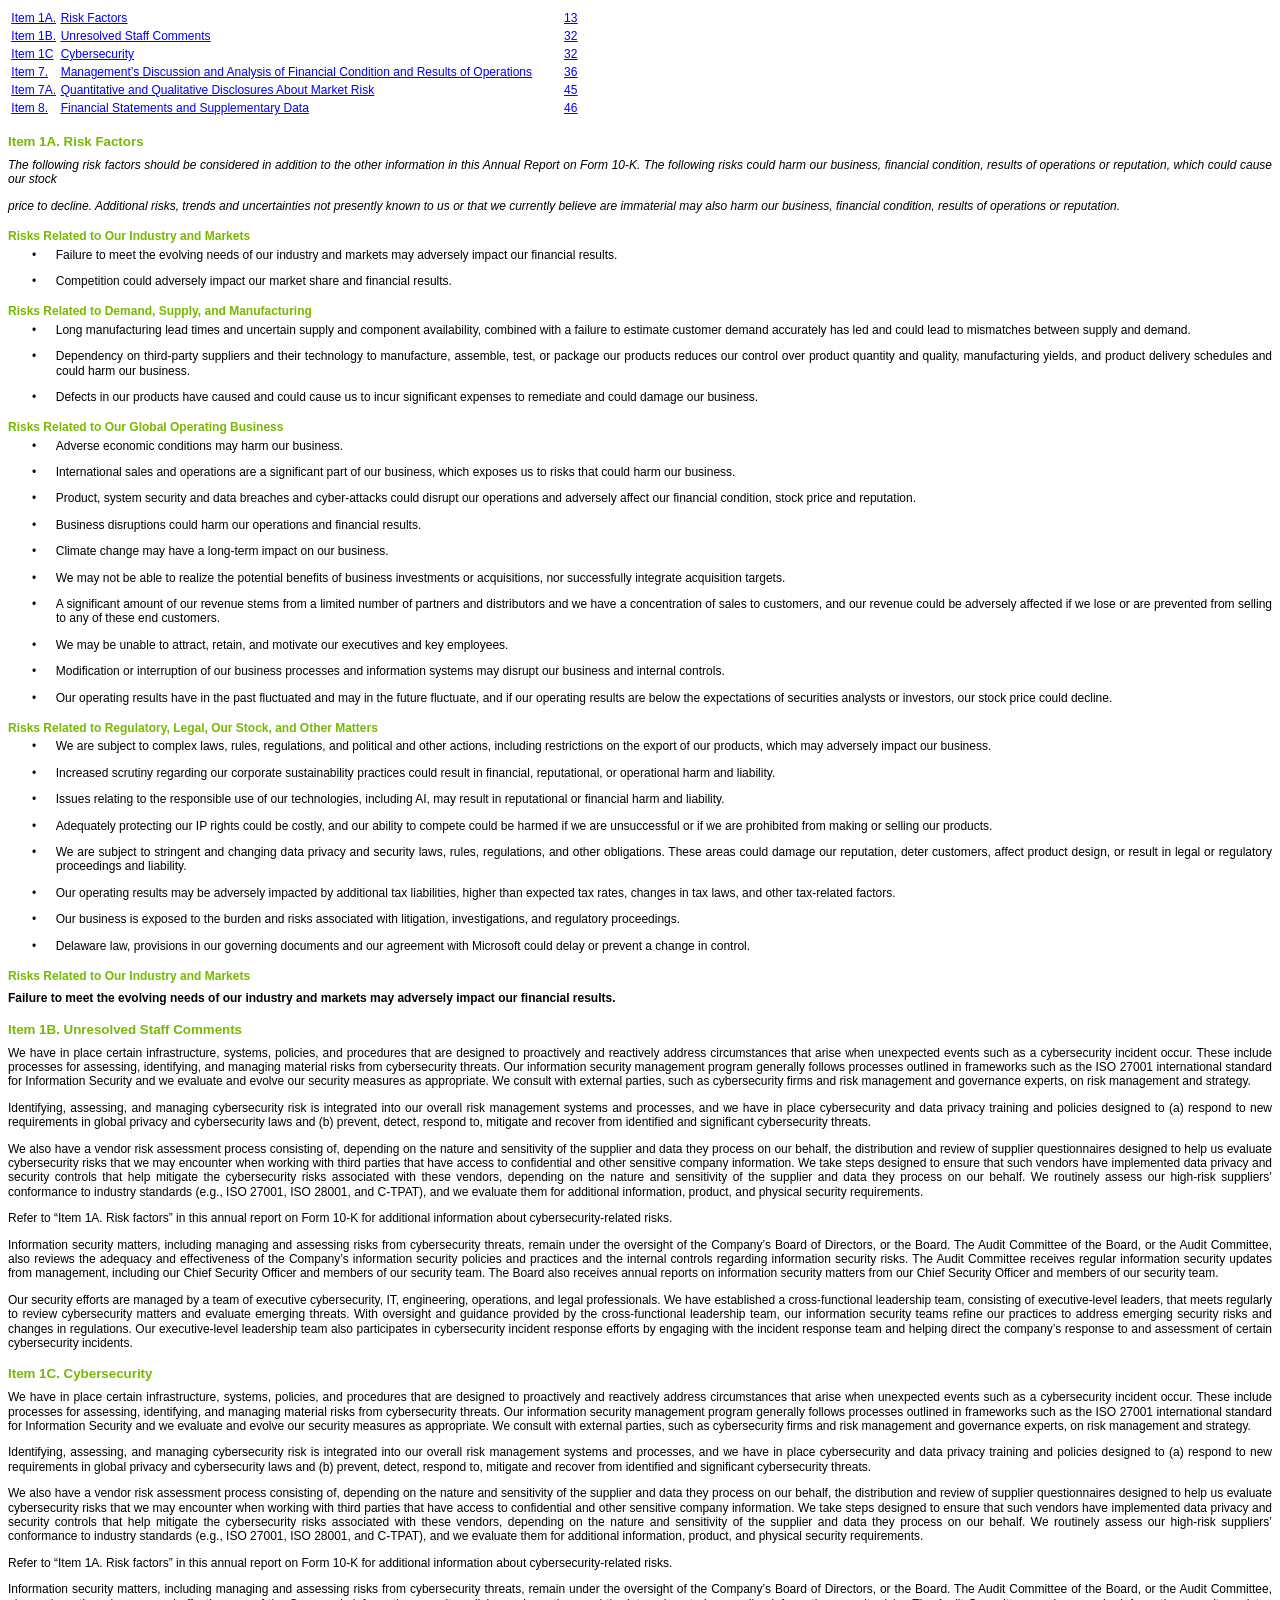
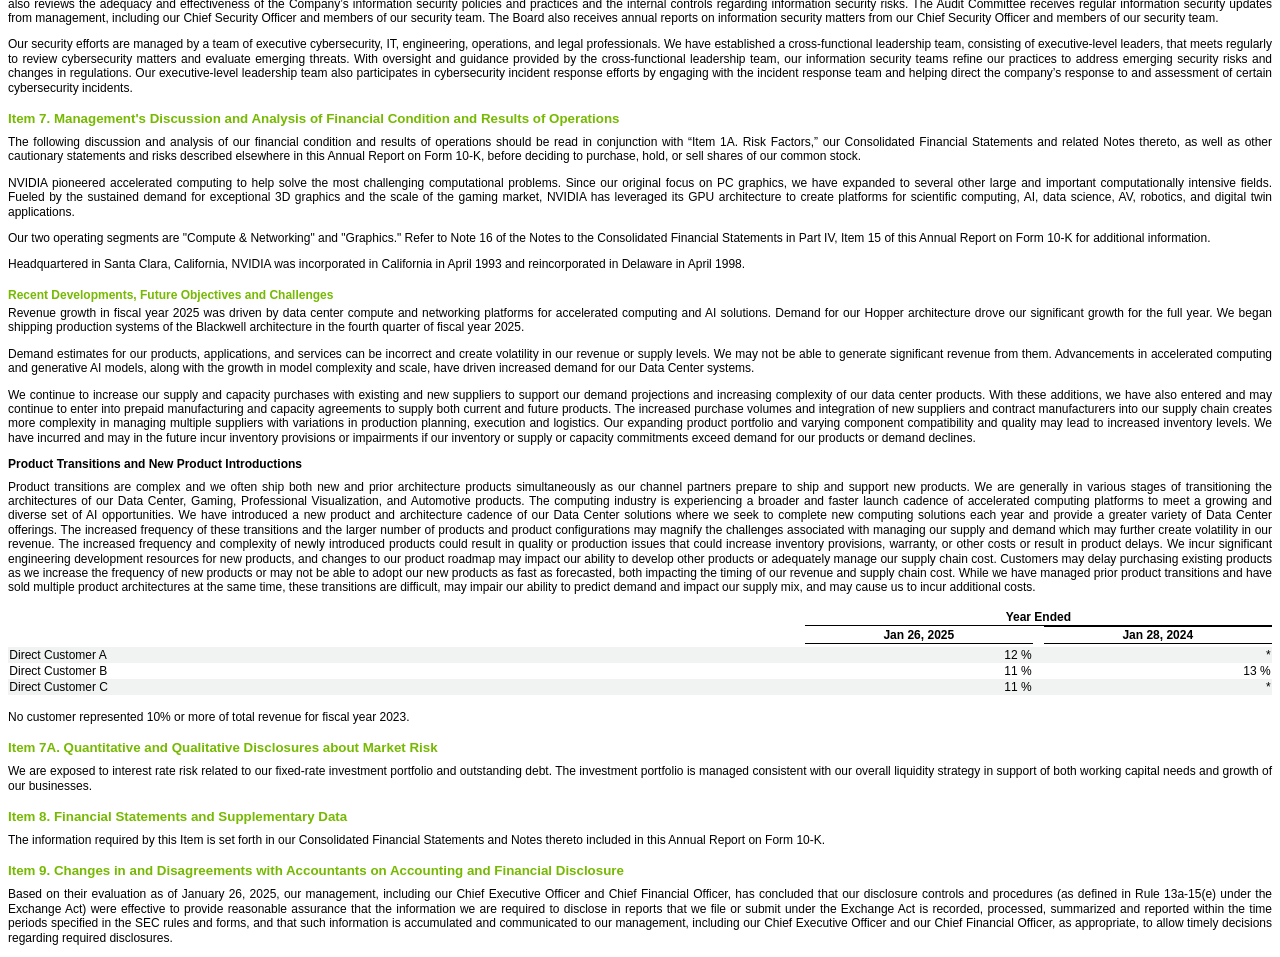
<file: tests/fixtures/filings/nvda_10k_excerpt.htm>
<?xml version='1.0' encoding='ASCII'?>
<!--XBRL Document Created with the Workiva Platform-->
<!--Copyright 2025 Workiva-->
<!--r:e053e512-d5b0-4608-a439-02a429a80171,g:df783998-b332-45b6-87d8-62c94bbb81ea,d:f3830601512b46079053ec0daaf407ac-->
<html xmlns:dei="http://xbrl.sec.gov/dei/2024" xmlns:us-gaap="http://fasb.org/us-gaap/2024" xmlns:xsi="http://www.w3.org/2001/XMLSchema-instance" xmlns:country="http://xbrl.sec.gov/country/2024" xmlns:xbrldi="http://xbrl.org/2006/xbrldi" xmlns:link="http://www.xbrl.org/2003/linkbase" xmlns:ixt="http://www.xbrl.org/inlineXBRL/transformation/2020-02-12" xmlns:ix="http://www.xbrl.org/2013/inlineXBRL" xmlns:nvda="http://www.nvidia.com/20250126" xmlns:srt="http://fasb.org/srt/2024" xmlns:ixt-sec="http://www.sec.gov/inlineXBRL/transformation/2015-08-31" xmlns="http://www.w3.org/1999/xhtml" xmlns:iso4217="http://www.xbrl.org/2003/iso4217" xmlns:stpr="http://xbrl.sec.gov/stpr/2024" xmlns:ecd="http://xbrl.sec.gov/ecd/2024" xmlns:xbrli="http://www.xbrl.org/2003/instance" xmlns:cyd="http://xbrl.sec.gov/cyd/2024" xmlns:xlink="http://www.w3.org/1999/xlink" xml:lang="en-US"><head><meta http-equiv="Content-Type" content="text/html"/>


<title>nvda-20250126</title></head><body><div style="display:none"><ix:header><ix:hidden><ix:nonNumeric contextRef="c-1" name="dei:EntityCentralIndexKey" id="f-32">0001045810</ix:nonNumeric><ix:nonNumeric contextRef="c-1" name="dei:DocumentFiscalYearFocus" id="f-33">2025</ix:nonNumeric><ix:nonNumeric contextRef="c-1" name="dei:DocumentFiscalPeriodFocus" id="f-34">FY</ix:nonNumeric><ix:nonNumeric contextRef="c-1" name="dei:AmendmentFlag" format="ixt:fixed-false" id="f-35">false</ix:nonNumeric><ix:nonNumeric contextRef="c-5" name="ecd:TrdArrDuration" format="ixt-sec:durday" id="f-71">491</ix:nonNumeric><ix:nonNumeric contextRef="c-4" name="ecd:TrdArrDuration" format="ixt-sec:durday" id="f-72">358</ix:nonNumeric><ix:nonNumeric contextRef="c-45" name="nvda:WarrantyLiabilityTermOfWarranties" id="f-431">P1Y</ix:nonNumeric><ix:nonNumeric contextRef="c-48" name="us-gaap:PropertyPlantAndEquipmentUsefulLife" id="f-445">P2Y</ix:nonNumeric><ix:nonNumeric contextRef="c-49" name="us-gaap:PropertyPlantAndEquipmentUsefulLife" id="f-446">P2Y</ix:nonNumeric><ix:nonNumeric contextRef="c-49" name="us-gaap:FiniteLivedIntangibleAssetUsefulLife" id="f-453">P1Y</ix:nonNumeric><ix:nonNumeric contextRef="c-81" name="us-gaap:ShareBasedCompensationArrangementByShareBasedPaymentAwardAwardVestingPeriod1" id="f-547">P3Y</ix:nonNumeric><ix:nonNumeric contextRef="c-13" name="us-gaap:OperatingLeaseLiabilityCurrentStatementOfFinancialPositionExtensibleList" id="f-901">http://fasb.org/us-gaap/2024#AccruedLiabilitiesCurrent</ix:nonNumeric><ix:nonNumeric contextRef="c-14" name="us-gaap:OperatingLeaseLiabilityCurrentStatementOfFinancialPositionExtensibleList" id="f-902">http://fasb.org/us-gaap/2024#AccruedLiabilitiesCurrent</ix:nonNumeric><ix:nonNumeric contextRef="c-13" name="us-gaap:OperatingLeaseLiabilityCurrentStatementOfFinancialPositionExtensibleList" id="f-1360">http://fasb.org/us-gaap/2024#AccruedLiabilitiesCurrent</ix:nonNumeric></ix:hidden><ix:references xml:lang="en-US"><link:schemaRef xlink:type="simple" xlink:href="nvda-20250126.xsd"/></ix:references><ix:resources><xbrli:unit id="usd"><xbrli:measure>iso4217:USD</xbrli:measure></xbrli:unit><xbrli:unit id="shares"><xbrli:measure>xbrli:shares</xbrli:measure></xbrli:unit><xbrli:unit id="usdPerShare"><xbrli:divide><xbrli:unitNumerator><xbrli:measure>iso4217:USD</xbrli:measure></xbrli:unitNumerator><xbrli:unitDenominator><xbrli:measure>xbrli:shares</xbrli:measure></xbrli:unitDenominator></xbrli:divide></xbrli:unit><xbrli:unit id="number"><xbrli:measure>xbrli:pure</xbrli:measure></xbrli:unit><xbrli:unit id="period"><xbrli:measure>nvda:period</xbrli:measure></xbrli:unit><xbrli:unit id="segment"><xbrli:measure>nvda:segment</xbrli:measure></xbrli:unit><xbrli:context id="c-1"><xbrli:entity><xbrli:identifier scheme="http://www.sec.gov/CIK">0001045810</xbrli:identifier></xbrli:entity><xbrli:period><xbrli:startDate>2024-01-29</xbrli:startDate><xbrli:endDate>2025-01-26</xbrli:endDate></xbrli:period></xbrli:context><xbrli:context id="c-2"><xbrli:entity><xbrli:identifier scheme="http://www.sec.gov/CIK">0001045810</xbrli:identifier></xbrli:entity><xbrli:period><xbrli:instant>2024-07-26</xbrli:instant></xbrli:period></xbrli:context><xbrli:context id="c-3"><xbrli:entity><xbrli:identifier scheme="http://www.sec.gov/CIK">0001045810</xbrli:identifier></xbrli:entity><xbrli:period><xbrli:instant>2025-02-21</xbrli:instant></xbrli:period></xbrli:context><xbrli:context id="c-4"><xbrli:entity><xbrli:identifier scheme="http://www.sec.gov/CIK">0001045810</xbrli:identifier><xbrli:segment><xbrldi:explicitMember dimension="ecd:IndividualAxis">nvda:JohnO.DabiriMember</xbrldi:explicitMember></xbrli:segment></xbrli:entity><xbrli:period><xbrli:startDate>2024-10-28</xbrli:startDate><xbrli:endDate>2025-01-26</xbrli:endDate></xbrli:period></xbrli:context><xbrli:context id="c-5"><xbrli:entity><xbrli:identifier scheme="http://www.sec.gov/CIK">0001045810</xbrli:identifier><xbrli:segment><xbrldi:explicitMember dimension="ecd:TradingArrAxis">nvda:AartiShahNovember25202410b51TradingArrangementMember</xbrldi:explicitMember><xbrldi:explicitMember dimension="ecd:IndividualAxis">nvda:MsAartiShahMember</xbrldi:explicitMember></xbrli:segment></xbrli:entity><xbrli:period><xbrli:startDate>2024-10-28</xbrli:startDate><xbrli:endDate>2025-01-26</xbrli:endDate></xbrli:period></xbrli:context><xbrli:context id="c-6"><xbrli:entity><xbrli:identifier scheme="http://www.sec.gov/CIK">0001045810</xbrli:identifier><xbrli:segment><xbrldi:explicitMember dimension="ecd:TradingArrAxis">nvda:AartiShahSeptember27202410b51TradingArrangementMember</xbrldi:explicitMember><xbrldi:explicitMember dimension="ecd:IndividualAxis">nvda:MsAartiShahMember</xbrldi:explicitMember></xbrli:segment></xbrli:entity><xbrli:period><xbrli:startDate>2024-10-28</xbrli:startDate><xbrli:endDate>2025-01-26</xbrli:endDate></xbrli:period></xbrli:context></ix:resources></ix:header></div><table><tbody><tr><td colspan="3" style="padding:2px 1pt;text-align:left;vertical-align:bottom"><div style="text-align:justify"><span style="color:#0000ff;font-family:'NVIDIA Sans',sans-serif;font-size:9pt;font-weight:400;line-height:100%;text-decoration:underline"><a style="color:#0000ff;font-family:'NVIDIA Sans',sans-serif;font-size:9pt;font-weight:400;line-height:100%;text-decoration:underline" href="#if3830601512b46079053ec0daaf407ac_16">Item 1A.</a></span></div></td><td colspan="3" style="padding:2px 1pt;text-align:left;vertical-align:bottom"><div style="text-align:justify"><span style="color:#0000ff;font-family:'NVIDIA Sans',sans-serif;font-size:9pt;font-weight:400;line-height:100%;text-decoration:underline"><a style="color:#0000ff;font-family:'NVIDIA Sans',sans-serif;font-size:9pt;font-weight:400;line-height:100%;text-decoration:underline" href="#if3830601512b46079053ec0daaf407ac_16">Risk Factors</a></span></div></td><td colspan="3" style="padding:2px 1pt;text-align:left;vertical-align:bottom"><div style="text-align:right"><span style="color:#000000;font-family:'NVIDIA Sans',sans-serif;font-size:9pt;font-weight:400;line-height:100%">&#160;</span><span style="color:#0000ff;font-family:'NVIDIA Sans',sans-serif;font-size:9pt;font-weight:400;line-height:100%;text-decoration:underline"><a style="color:#0000ff;font-family:'NVIDIA Sans',sans-serif;font-size:9pt;font-weight:400;line-height:100%;text-decoration:underline" href="#if3830601512b46079053ec0daaf407ac_16">13</a></span></div></td></tr><tr><td colspan="3" style="padding:2px 1pt;text-align:left;vertical-align:bottom"><div style="text-align:justify"><span style="color:#0000ff;font-family:'NVIDIA Sans',sans-serif;font-size:9pt;font-weight:400;line-height:100%;text-decoration:underline"><a style="color:#0000ff;font-family:'NVIDIA Sans',sans-serif;font-size:9pt;font-weight:400;line-height:100%;text-decoration:underline" href="#if3830601512b46079053ec0daaf407ac_19">Item 1B.</a></span></div></td><td colspan="3" style="padding:2px 1pt;text-align:left;vertical-align:bottom"><div style="text-align:justify"><span style="color:#0000ff;font-family:'NVIDIA Sans',sans-serif;font-size:9pt;font-weight:400;line-height:100%;text-decoration:underline"><a style="color:#0000ff;font-family:'NVIDIA Sans',sans-serif;font-size:9pt;font-weight:400;line-height:100%;text-decoration:underline" href="#if3830601512b46079053ec0daaf407ac_19">Unresolved Staff Comments</a></span></div></td><td colspan="3" style="padding:2px 1pt;text-align:left;vertical-align:bottom"><div style="text-align:right"><span style="color:#000000;font-family:'NVIDIA Sans',sans-serif;font-size:9pt;font-weight:400;line-height:100%">&#160;</span><span style="color:#0000ff;font-family:'NVIDIA Sans',sans-serif;font-size:9pt;font-weight:400;line-height:100%;text-decoration:underline"><a style="color:#0000ff;font-family:'NVIDIA Sans',sans-serif;font-size:9pt;font-weight:400;line-height:100%;text-decoration:underline" href="#if3830601512b46079053ec0daaf407ac_19">32</a></span></div></td></tr><tr><td colspan="3" style="padding:2px 1pt;text-align:left;vertical-align:bottom"><div style="text-align:justify"><span style="color:#0000ff;font-family:'NVIDIA Sans',sans-serif;font-size:9pt;font-weight:400;line-height:100%;text-decoration:underline"><a style="color:#0000ff;font-family:'NVIDIA Sans',sans-serif;font-size:9pt;font-weight:400;line-height:100%;text-decoration:underline" href="#if3830601512b46079053ec0daaf407ac_22">Item 1C</a></span></div></td><td colspan="3" style="padding:2px 1pt;text-align:left;vertical-align:bottom"><div style="text-align:justify"><span style="color:#0000ff;font-family:'NVIDIA Sans',sans-serif;font-size:9pt;font-weight:400;line-height:100%;text-decoration:underline"><a style="color:#0000ff;font-family:'NVIDIA Sans',sans-serif;font-size:9pt;font-weight:400;line-height:100%;text-decoration:underline" href="#if3830601512b46079053ec0daaf407ac_22">Cybersecurity</a></span></div></td><td colspan="3" style="padding:2px 1pt;text-align:left;vertical-align:bottom"><div style="text-align:right"><span style="color:#000000;font-family:'NVIDIA Sans',sans-serif;font-size:9pt;font-weight:400;line-height:100%">&#160;</span><span style="color:#0000ff;font-family:'NVIDIA Sans',sans-serif;font-size:9pt;font-weight:400;line-height:100%;text-decoration:underline"><a style="color:#0000ff;font-family:'NVIDIA Sans',sans-serif;font-size:9pt;font-weight:400;line-height:100%;text-decoration:underline" href="#if3830601512b46079053ec0daaf407ac_22">32</a></span></div></td></tr><tr><td colspan="3" style="padding:2px 1pt;text-align:left;vertical-align:bottom"><div style="text-align:justify"><span style="color:#0000ff;font-family:'NVIDIA Sans',sans-serif;font-size:9pt;font-weight:400;line-height:100%;text-decoration:underline"><a style="color:#0000ff;font-family:'NVIDIA Sans',sans-serif;font-size:9pt;font-weight:400;line-height:100%;text-decoration:underline" href="#if3830601512b46079053ec0daaf407ac_43">Item 7.</a></span></div></td><td colspan="3" style="padding:2px 1pt;text-align:left;vertical-align:bottom"><div style="text-align:justify"><span style="color:#0000ff;font-family:'NVIDIA Sans',sans-serif;font-size:9pt;font-weight:400;line-height:100%;text-decoration:underline"><a style="color:#0000ff;font-family:'NVIDIA Sans',sans-serif;font-size:9pt;font-weight:400;line-height:100%;text-decoration:underline" href="#if3830601512b46079053ec0daaf407ac_43">Management&#8217;s Discussion and Analysis of Financial Condition and Results of Operations</a></span></div></td><td colspan="3" style="padding:2px 1pt;text-align:left;vertical-align:bottom"><div style="text-align:right;text-indent:18pt"><span style="color:#000000;font-family:'NVIDIA Sans',sans-serif;font-size:9pt;font-weight:400;line-height:100%">&#160;</span><span style="color:#0000ff;font-family:'NVIDIA Sans',sans-serif;font-size:9pt;font-weight:400;line-height:100%;text-decoration:underline"><a style="color:#0000ff;font-family:'NVIDIA Sans',sans-serif;font-size:9pt;font-weight:400;line-height:100%;text-decoration:underline" href="#if3830601512b46079053ec0daaf407ac_43">36</a></span></div></td></tr><tr><td colspan="3" style="padding:2px 1pt;text-align:left;vertical-align:bottom"><div style="text-align:justify"><span style="color:#0000ff;font-family:'NVIDIA Sans',sans-serif;font-size:9pt;font-weight:400;line-height:100%;text-decoration:underline"><a style="color:#0000ff;font-family:'NVIDIA Sans',sans-serif;font-size:9pt;font-weight:400;line-height:100%;text-decoration:underline" href="#if3830601512b46079053ec0daaf407ac_55">Item 7A.</a></span></div></td><td colspan="3" style="padding:2px 1pt;text-align:left;vertical-align:bottom"><div style="text-align:justify"><span style="color:#0000ff;font-family:'NVIDIA Sans',sans-serif;font-size:9pt;font-weight:400;line-height:100%;text-decoration:underline"><a style="color:#0000ff;font-family:'NVIDIA Sans',sans-serif;font-size:9pt;font-weight:400;line-height:100%;text-decoration:underline" href="#if3830601512b46079053ec0daaf407ac_55">Quantitative and Qualitative Disclosures About Market Risk</a></span></div></td><td colspan="3" style="padding:2px 1pt;text-align:left;vertical-align:bottom"><div style="text-align:right;text-indent:18pt"><span style="color:#000000;font-family:'NVIDIA Sans',sans-serif;font-size:9pt;font-weight:400;line-height:100%">&#160;</span><span style="color:#0000ff;font-family:'NVIDIA Sans',sans-serif;font-size:9pt;font-weight:400;line-height:100%;text-decoration:underline"><a style="color:#0000ff;font-family:'NVIDIA Sans',sans-serif;font-size:9pt;font-weight:400;line-height:100%;text-decoration:underline" href="#if3830601512b46079053ec0daaf407ac_55">45</a></span></div></td></tr><tr><td colspan="3" style="padding:2px 1pt;text-align:left;vertical-align:bottom"><div style="text-align:justify"><span style="color:#0000ff;font-family:'NVIDIA Sans',sans-serif;font-size:9pt;font-weight:400;line-height:100%;text-decoration:underline"><a style="color:#0000ff;font-family:'NVIDIA Sans',sans-serif;font-size:9pt;font-weight:400;line-height:100%;text-decoration:underline" href="#if3830601512b46079053ec0daaf407ac_58">Item 8.</a></span></div></td><td colspan="3" style="padding:2px 1pt;text-align:left;vertical-align:bottom"><div style="text-align:justify"><span style="color:#0000ff;font-family:'NVIDIA Sans',sans-serif;font-size:9pt;font-weight:400;line-height:100%;text-decoration:underline"><a style="color:#0000ff;font-family:'NVIDIA Sans',sans-serif;font-size:9pt;font-weight:400;line-height:100%;text-decoration:underline" href="#if3830601512b46079053ec0daaf407ac_58">Financial Statements and Supplementary Data</a></span></div></td><td colspan="3" style="padding:2px 1pt;text-align:left;vertical-align:bottom"><div style="text-align:right;text-indent:18pt"><span style="color:#000000;font-family:'NVIDIA Sans',sans-serif;font-size:9pt;font-weight:400;line-height:100%">&#160;</span><span style="color:#0000ff;font-family:'NVIDIA Sans',sans-serif;font-size:9pt;font-weight:400;line-height:100%;text-decoration:underline"><a style="color:#0000ff;font-family:'NVIDIA Sans',sans-serif;font-size:9pt;font-weight:400;line-height:100%;text-decoration:underline" href="#if3830601512b46079053ec0daaf407ac_58">46</a></span></div></td></tr></tbody></table><div style="margin-bottom:6pt;margin-top:12pt;text-align:justify"><span style="color:#76b900;font-family:'NVIDIA Sans',sans-serif;font-size:10pt;font-weight:700;line-height:120%">Item 1A. Risk Factors</span></div><div style="margin-bottom:9pt;text-align:justify"><span style="color:#000000;font-family:'NVIDIA Sans',sans-serif;font-size:9pt;font-style:italic;font-weight:400;line-height:120%">The following risk factors should be considered in addition to the other information in this Annual Report on Form 10-K. The following risks could harm our business, financial condition, results of operations or reputation, which could cause our stock </span></div><div style="margin-bottom:9pt;text-align:justify"><span style="color:#000000;font-family:'NVIDIA Sans',sans-serif;font-size:9pt;font-style:italic;font-weight:400;line-height:120%">price to decline. Additional risks, trends and uncertainties not presently known to us or that we currently believe are immaterial may also harm our business, financial condition, results of operations or reputation.&#8239; </span></div><div style="margin-bottom:3pt;margin-top:12pt;text-align:justify"><span style="color:#76b900;font-family:'NVIDIA Sans',sans-serif;font-size:9pt;font-weight:700;line-height:120%">Risks Related to Our Industry and Markets</span></div><div style="margin-bottom:9pt;padding-left:36pt;text-align:justify;text-indent:-18pt"><span style="color:#000000;font-family:'NVIDIA Sans',sans-serif;font-size:9pt;font-weight:400;line-height:120%">&#8226;</span><span style="color:#000000;font-family:'NVIDIA Sans',sans-serif;font-size:9pt;font-weight:400;line-height:120%;padding-left:14.64pt">Failure to meet the evolving needs of our industry and markets may adversely impact our financial results.&#8239; </span></div><div style="margin-bottom:9pt;padding-left:36pt;text-align:justify;text-indent:-18pt"><span style="color:#000000;font-family:'NVIDIA Sans',sans-serif;font-size:9pt;font-weight:400;line-height:120%">&#8226;</span><span style="color:#000000;font-family:'NVIDIA Sans',sans-serif;font-size:9pt;font-weight:400;line-height:120%;padding-left:14.64pt">Competition could adversely impact our market share and financial results.&#8239; </span></div><div style="margin-bottom:3pt;margin-top:12pt;text-align:justify"><span style="color:#76b900;font-family:'NVIDIA Sans',sans-serif;font-size:9pt;font-weight:700;line-height:120%">Risks Related to Demand, Supply, and Manufacturing</span></div><div style="margin-bottom:9pt;padding-left:36pt;text-align:justify;text-indent:-18pt"><span style="color:#000000;font-family:'NVIDIA Sans',sans-serif;font-size:9pt;font-weight:400;line-height:120%">&#8226;</span><span style="color:#000000;font-family:'NVIDIA Sans',sans-serif;font-size:9pt;font-weight:400;line-height:120%;padding-left:14.64pt">Long manufacturing lead times and uncertain supply and component availability, combined with a failure to estimate customer demand accurately has led and could lead to mismatches between supply and demand.</span></div><div style="margin-bottom:9pt;padding-left:36pt;text-align:justify;text-indent:-18pt"><span style="color:#000000;font-family:'NVIDIA Sans',sans-serif;font-size:9pt;font-weight:400;line-height:120%">&#8226;</span><span style="color:#000000;font-family:'NVIDIA Sans',sans-serif;font-size:9pt;font-weight:400;line-height:120%;padding-left:14.64pt">Dependency on third-party suppliers and their technology to manufacture, assemble, test, or package our products reduces our control over product quantity and quality, manufacturing yields, and product delivery schedules and could harm our business.&#8239; </span></div><div style="margin-bottom:9pt;padding-left:36pt;text-align:justify;text-indent:-18pt"><span style="color:#000000;font-family:'NVIDIA Sans',sans-serif;font-size:9pt;font-weight:400;line-height:120%">&#8226;</span><span style="color:#000000;font-family:'NVIDIA Sans',sans-serif;font-size:9pt;font-weight:400;line-height:120%;padding-left:14.64pt">Defects in our products have caused and could cause us to incur significant expenses to remediate and could damage our business.&#8239; </span></div><div style="margin-bottom:3pt;margin-top:12pt;text-align:justify"><span style="color:#76b900;font-family:'NVIDIA Sans',sans-serif;font-size:9pt;font-weight:700;line-height:120%">Risks Related to Our Global Operating Business</span></div><div style="margin-bottom:9pt;padding-left:36pt;text-align:justify;text-indent:-18pt"><span style="color:#000000;font-family:'NVIDIA Sans',sans-serif;font-size:9pt;font-weight:400;line-height:120%">&#8226;</span><span style="color:#000000;font-family:'NVIDIA Sans',sans-serif;font-size:9pt;font-weight:400;line-height:120%;padding-left:14.64pt">Adverse economic conditions may harm our business.&#8239; </span></div><div style="margin-bottom:9pt;padding-left:36pt;text-align:justify;text-indent:-18pt"><span style="color:#000000;font-family:'NVIDIA Sans',sans-serif;font-size:9pt;font-weight:400;line-height:120%">&#8226;</span><span style="color:#000000;font-family:'NVIDIA Sans',sans-serif;font-size:9pt;font-weight:400;line-height:120%;padding-left:14.64pt">International sales and operations are a significant part of our business, which exposes us to risks that could harm our business.&#8239; </span></div><div style="margin-bottom:9pt;padding-left:36pt;text-align:justify;text-indent:-18pt"><span style="color:#000000;font-family:'NVIDIA Sans',sans-serif;font-size:9pt;font-weight:400;line-height:120%">&#8226;</span><span style="color:#000000;font-family:'NVIDIA Sans',sans-serif;font-size:9pt;font-weight:400;line-height:120%;padding-left:14.64pt">Product, system security and data breaches and cyber-attacks could disrupt our operations and adversely affect our financial condition, stock price and reputation.&#8239; </span></div><div style="margin-bottom:9pt;padding-left:36pt;text-align:justify;text-indent:-18pt"><span style="color:#000000;font-family:'NVIDIA Sans',sans-serif;font-size:9pt;font-weight:400;line-height:120%">&#8226;</span><span style="color:#000000;font-family:'NVIDIA Sans',sans-serif;font-size:9pt;font-weight:400;line-height:120%;padding-left:14.64pt">Business disruptions could harm our operations and financial results.&#8239; </span></div><div style="margin-bottom:9pt;padding-left:36pt;text-align:justify;text-indent:-18pt"><span style="color:#000000;font-family:'NVIDIA Sans',sans-serif;font-size:9pt;font-weight:400;line-height:120%">&#8226;</span><span style="color:#000000;font-family:'NVIDIA Sans',sans-serif;font-size:9pt;font-weight:400;line-height:120%;padding-left:14.64pt">Climate change may have a long-term impact on our business.&#8239; </span></div><div style="margin-bottom:9pt;padding-left:36pt;text-align:justify;text-indent:-18pt"><span style="color:#000000;font-family:'NVIDIA Sans',sans-serif;font-size:9pt;font-weight:400;line-height:120%">&#8226;</span><span style="color:#000000;font-family:'NVIDIA Sans',sans-serif;font-size:9pt;font-weight:400;line-height:120%;padding-left:14.64pt">We may not be able to realize the potential benefits of business investments or acquisitions, nor successfully integrate acquisition targets.&#8239; </span></div><div style="margin-bottom:9pt;padding-left:36pt;text-align:justify;text-indent:-18pt"><span style="color:#000000;font-family:'NVIDIA Sans',sans-serif;font-size:9pt;font-weight:400;line-height:120%">&#8226;</span><span style="color:#000000;font-family:'NVIDIA Sans',sans-serif;font-size:9pt;font-weight:400;line-height:120%;padding-left:14.64pt">A significant amount of our revenue stems from a limited number of partners and distributors and we have a concentration of sales to customers, and our revenue could be adversely affected if we lose or are prevented from selling to any of these end customers.&#8239;</span></div><div style="margin-bottom:9pt;padding-left:36pt;text-align:justify;text-indent:-18pt"><span style="color:#000000;font-family:'NVIDIA Sans',sans-serif;font-size:9pt;font-weight:400;line-height:120%">&#8226;</span><span style="color:#000000;font-family:'NVIDIA Sans',sans-serif;font-size:9pt;font-weight:400;line-height:120%;padding-left:14.64pt">We may be unable to attract, retain, and motivate our executives and key employees.&#8239; </span></div><div style="margin-bottom:9pt;padding-left:36pt;text-align:justify;text-indent:-18pt"><span style="color:#000000;font-family:'NVIDIA Sans',sans-serif;font-size:9pt;font-weight:400;line-height:120%">&#8226;</span><span style="color:#000000;font-family:'NVIDIA Sans',sans-serif;font-size:9pt;font-weight:400;line-height:120%;padding-left:14.64pt">Modification or interruption of our business processes and information systems may disrupt our business and internal controls.&#8239; </span></div><div style="margin-bottom:9pt;padding-left:36pt;text-align:justify;text-indent:-18pt"><span style="color:#000000;font-family:'NVIDIA Sans',sans-serif;font-size:9pt;font-weight:400;line-height:120%">&#8226;</span><span style="color:#000000;font-family:'NVIDIA Sans',sans-serif;font-size:9pt;font-weight:400;line-height:120%;padding-left:14.64pt">Our operating results have in the past fluctuated and may in the future fluctuate, and if our operating results are below the expectations of securities analysts or investors, our stock price could decline.&#8239; </span></div><div style="margin-bottom:3pt;margin-top:12pt;text-align:justify"><span style="color:#76b900;font-family:'NVIDIA Sans',sans-serif;font-size:9pt;font-weight:700;line-height:120%">Risks Related to Regulatory, Legal, Our Stock, and Other Matters</span></div><div style="margin-bottom:9pt;padding-left:36pt;text-align:justify;text-indent:-18pt"><span style="color:#000000;font-family:'NVIDIA Sans',sans-serif;font-size:9pt;font-weight:400;line-height:120%">&#8226;</span><span style="color:#000000;font-family:'NVIDIA Sans',sans-serif;font-size:9pt;font-weight:400;line-height:120%;padding-left:14.64pt">We are subject to complex laws, rules, regulations, and political and other actions, including restrictions on the export of our products, which may adversely impact our business.&#8239; </span></div><div style="margin-bottom:9pt;padding-left:36pt;text-align:justify;text-indent:-18pt"><span style="color:#000000;font-family:'NVIDIA Sans',sans-serif;font-size:9pt;font-weight:400;line-height:120%">&#8226;</span><span style="color:#000000;font-family:'NVIDIA Sans',sans-serif;font-size:9pt;font-weight:400;line-height:120%;padding-left:14.64pt">Increased scrutiny regarding our corporate sustainability practices could result in financial, reputational, or operational harm and liability.&#8239; </span></div><div style="margin-bottom:9pt;padding-left:36pt;text-align:justify;text-indent:-18pt"><span style="color:#000000;font-family:'NVIDIA Sans',sans-serif;font-size:9pt;font-weight:400;line-height:120%">&#8226;</span><span style="color:#000000;font-family:'NVIDIA Sans',sans-serif;font-size:9pt;font-weight:400;line-height:120%;padding-left:14.64pt">Issues relating to the responsible use of our technologies, including AI, may result in reputational or financial harm and liability.&#8239; </span></div><div style="margin-bottom:9pt;padding-left:36pt;text-align:justify;text-indent:-18pt"><span style="color:#000000;font-family:'NVIDIA Sans',sans-serif;font-size:9pt;font-weight:400;line-height:120%">&#8226;</span><span style="color:#000000;font-family:'NVIDIA Sans',sans-serif;font-size:9pt;font-weight:400;line-height:120%;padding-left:14.64pt">Adequately protecting our IP rights could be costly, and our ability to compete could be harmed if we are unsuccessful or if we are prohibited from making or selling our products.&#8239; </span></div><div style="margin-bottom:9pt;padding-left:36pt;text-align:justify;text-indent:-18pt"><span style="color:#000000;font-family:'NVIDIA Sans',sans-serif;font-size:9pt;font-weight:400;line-height:120%">&#8226;</span><span style="color:#000000;font-family:'NVIDIA Sans',sans-serif;font-size:9pt;font-weight:400;line-height:120%;padding-left:14.64pt">We are subject to stringent and changing data privacy and security laws, rules, regulations, and other obligations. These areas could damage our reputation, deter customers, affect product design, or result in legal or regulatory proceedings and liability.&#8239; </span></div><div style="margin-bottom:9pt;padding-left:36pt;text-align:justify;text-indent:-18pt"><span style="color:#000000;font-family:'NVIDIA Sans',sans-serif;font-size:9pt;font-weight:400;line-height:120%">&#8226;</span><span style="color:#000000;font-family:'NVIDIA Sans',sans-serif;font-size:9pt;font-weight:400;line-height:120%;padding-left:14.64pt">Our operating results may be adversely impacted by additional tax liabilities, higher than expected tax rates, changes in tax laws, and other tax-related factors.&#8239; </span></div><div style="margin-bottom:9pt;padding-left:36pt;text-align:justify;text-indent:-18pt"><span style="color:#000000;font-family:'NVIDIA Sans',sans-serif;font-size:9pt;font-weight:400;line-height:120%">&#8226;</span><span style="color:#000000;font-family:'NVIDIA Sans',sans-serif;font-size:9pt;font-weight:400;line-height:120%;padding-left:14.64pt">Our business is exposed to the burden and risks associated with litigation, investigations, and regulatory proceedings.&#8239; </span></div><div style="margin-bottom:9pt;padding-left:36pt;text-align:justify;text-indent:-18pt"><span style="color:#000000;font-family:'NVIDIA Sans',sans-serif;font-size:9pt;font-weight:400;line-height:120%">&#8226;</span><span style="color:#000000;font-family:'NVIDIA Sans',sans-serif;font-size:9pt;font-weight:400;line-height:120%;padding-left:14.64pt">Delaware law, provisions in our governing documents and our agreement with Microsoft could delay or prevent a change in control.&#8239; </span></div><div style="margin-bottom:3pt;margin-top:12pt;text-align:justify"><span style="color:#76b900;font-family:'NVIDIA Sans',sans-serif;font-size:9pt;font-weight:700;line-height:120%">Risks Related to Our Industry and Markets</span></div><div style="margin-bottom:6pt;margin-top:6pt;text-align:justify"><span style="color:#000000;font-family:'NVIDIA Sans',sans-serif;font-size:9pt;font-weight:700;line-height:120%">Failure to meet the evolving needs of our industry and markets may adversely impact our financial results.</span></div><div style="margin-bottom:6pt;margin-top:12pt;text-align:justify"><span style="color:#76b900;font-family:'NVIDIA Sans',sans-serif;font-size:10pt;font-weight:700;line-height:120%">Item 1B. Unresolved Staff Comments</span></div><div style="margin-bottom:9pt;text-align:justify"><span style="color:#000000;font-family:'NVIDIA Sans',sans-serif;font-size:9pt;font-weight:400;line-height:120%">We have in place certain infrastructure, systems, policies, and procedures that are designed to proactively and reactively address circumstances that arise when unexpected events such as a cybersecurity incident occur. These include processes for assessing, identifying, and managing material risks from cybersecurity threats. Our information security management program generally follows processes outlined in frameworks such as the ISO 27001 international standard for Information Security and we evaluate and evolve our security measures as appropriate. <ix:nonNumeric contextRef="c-1" name="cyd:CybersecurityRiskManagementThirdPartyEngagedFlag" format="ixt:fixed-true" id="f-37">We consult with external parties, such as cybersecurity firms and risk management and governance experts, on risk management and strategy.</ix:nonNumeric></span></div><div style="margin-bottom:9pt;text-align:justify"><span style="color:#000000;font-family:'NVIDIA Sans',sans-serif;font-size:9pt;font-weight:400;line-height:120%"><ix:nonNumeric contextRef="c-1" name="cyd:CybersecurityRiskManagementProcessesIntegratedFlag" format="ixt:fixed-true" id="f-38">Identifying, assessing, and managing cybersecurity risk is integrated into our overall risk management systems and processes, and we have in place cybersecurity and data privacy training and policies designed to (a) respond to new requirements in global privacy and cybersecurity laws and (b) prevent, detect, respond to, mitigate and recover from identified and significant cybersecurity threats.</ix:nonNumeric></span></div><div style="margin-bottom:9pt;text-align:justify"><span style="color:#000000;font-family:'NVIDIA Sans',sans-serif;font-size:9pt;font-weight:400;line-height:120%"><ix:nonNumeric contextRef="c-1" name="cyd:CybersecurityRiskThirdPartyOversightAndIdentificationProcessesFlag" format="ixt:fixed-true" id="f-40">We also have a vendor risk assessment process consisting of, depending on the nature and sensitivity of the supplier and data they process on our behalf, the distribution and review of supplier questionnaires designed to help us evaluate cybersecurity risks that we may encounter when working with third parties that have access to confidential and other sensitive company information. We take steps designed to ensure that such vendors have implemented data privacy and security controls that help mitigate the cybersecurity risks associated with these vendors, depending on the nature and sensitivity of the supplier and data they process on our behalf. We routinely assess our high-risk suppliers&#8217; conformance to industry standards (e.g., ISO 27001, ISO 28001, and C-TPAT), and we evaluate them for additional information, product, and physical security requirements.</ix:nonNumeric></span></div><div style="margin-bottom:9pt;text-align:justify"><span style="color:#000000;font-family:'NVIDIA Sans',sans-serif;font-size:9pt;font-weight:400;line-height:120%"><ix:nonNumeric contextRef="c-1" name="cyd:CybersecurityRiskMateriallyAffectedOrReasonablyLikelyToMateriallyAffectRegistrantFlag" format="ixt:fixed-false" id="f-41">Refer to &#8220;Item 1A. Risk factors&#8221; in this annual report on Form 10-K for additional information about cybersecurity-related risks.</ix:nonNumeric></span></div><div style="margin-bottom:9pt;text-align:justify"><span style="color:#000000;font-family:'NVIDIA Sans',sans-serif;font-size:9pt;font-weight:400;line-height:120%"><ix:nonNumeric contextRef="c-1" name="cyd:CybersecurityRiskBoardCommitteeOrSubcommitteeResponsibleForOversightTextBlock" id="f-43" escape="true">Information security matters, including managing and assessing risks from cybersecurity threats, remain under the oversight of the Company&#8217;s Board of Directors, or the Board. The Audit Committee of the Board, or the Audit Committee, also reviews the adequacy and effectiveness of the Company&#8217;s information security policies and practices and the internal controls regarding information security risks.</ix:nonNumeric> <ix:nonNumeric contextRef="c-1" name="cyd:CybersecurityRiskProcessForInformingBoardCommitteeOrSubcommitteeResponsibleForOversightTextBlock" id="f-44" escape="true"><ix:nonNumeric contextRef="c-1" name="cyd:CybersecurityRiskManagementPositionsOrCommitteesResponsibleReportToBoardFlag" format="ixt:fixed-true" id="f-45">The Audit Committee receives regular information security updates from management, including our Chief Security Officer and members of our security team. The Board also receives annual reports on information security matters from our Chief Security Officer and members of our security team.</ix:nonNumeric></ix:nonNumeric></span></div><div style="margin-bottom:9pt;text-align:justify"><span style="color:#000000;font-family:'NVIDIA Sans',sans-serif;font-size:9pt;font-weight:400;line-height:120%"><ix:nonNumeric contextRef="c-1" name="cyd:CybersecurityRiskManagementPositionsOrCommitteesResponsibleFlag" format="ixt:fixed-true" id="f-46">Our security efforts are managed by a team of executive cybersecurity, IT, engineering, operations, and legal professionals. We have established a cross-functional leadership team, consisting of executive-level leaders, that meets regularly to review cybersecurity matters and evaluate emerging threats.</ix:nonNumeric> With oversight and guidance provided by the cross-functional leadership team, our information security teams refine our practices to address emerging security risks and changes in regulations. Our executive-level leadership team also participates in cybersecurity incident response efforts by engaging with the incident response team and helping direct the company&#8217;s response to and assessment of certain cybersecurity incidents.</span></div><div style="margin-bottom:6pt;margin-top:12pt;text-align:justify"><span style="color:#76b900;font-family:'NVIDIA Sans',sans-serif;font-size:10pt;font-weight:700;line-height:120%">Item 1C. Cybersecurity</span></div><div style="margin-bottom:9pt;text-align:justify"><span style="color:#000000;font-family:'NVIDIA Sans',sans-serif;font-size:9pt;font-weight:400;line-height:120%">We have in place certain infrastructure, systems, policies, and procedures that are designed to proactively and reactively address circumstances that arise when unexpected events such as a cybersecurity incident occur. These include processes for assessing, identifying, and managing material risks from cybersecurity threats. Our information security management program generally follows processes outlined in frameworks such as the ISO 27001 international standard for Information Security and we evaluate and evolve our security measures as appropriate. <ix:nonNumeric contextRef="c-1" name="cyd:CybersecurityRiskManagementThirdPartyEngagedFlag" format="ixt:fixed-true" id="f-37">We consult with external parties, such as cybersecurity firms and risk management and governance experts, on risk management and strategy.</ix:nonNumeric></span></div><div style="margin-bottom:9pt;text-align:justify"><span style="color:#000000;font-family:'NVIDIA Sans',sans-serif;font-size:9pt;font-weight:400;line-height:120%"><ix:nonNumeric contextRef="c-1" name="cyd:CybersecurityRiskManagementProcessesIntegratedFlag" format="ixt:fixed-true" id="f-38">Identifying, assessing, and managing cybersecurity risk is integrated into our overall risk management systems and processes, and we have in place cybersecurity and data privacy training and policies designed to (a) respond to new requirements in global privacy and cybersecurity laws and (b) prevent, detect, respond to, mitigate and recover from identified and significant cybersecurity threats.</ix:nonNumeric></span></div><div style="margin-bottom:9pt;text-align:justify"><span style="color:#000000;font-family:'NVIDIA Sans',sans-serif;font-size:9pt;font-weight:400;line-height:120%"><ix:nonNumeric contextRef="c-1" name="cyd:CybersecurityRiskThirdPartyOversightAndIdentificationProcessesFlag" format="ixt:fixed-true" id="f-40">We also have a vendor risk assessment process consisting of, depending on the nature and sensitivity of the supplier and data they process on our behalf, the distribution and review of supplier questionnaires designed to help us evaluate cybersecurity risks that we may encounter when working with third parties that have access to confidential and other sensitive company information. We take steps designed to ensure that such vendors have implemented data privacy and security controls that help mitigate the cybersecurity risks associated with these vendors, depending on the nature and sensitivity of the supplier and data they process on our behalf. We routinely assess our high-risk suppliers&#8217; conformance to industry standards (e.g., ISO 27001, ISO 28001, and C-TPAT), and we evaluate them for additional information, product, and physical security requirements.</ix:nonNumeric></span></div><div style="margin-bottom:9pt;text-align:justify"><span style="color:#000000;font-family:'NVIDIA Sans',sans-serif;font-size:9pt;font-weight:400;line-height:120%"><ix:nonNumeric contextRef="c-1" name="cyd:CybersecurityRiskMateriallyAffectedOrReasonablyLikelyToMateriallyAffectRegistrantFlag" format="ixt:fixed-false" id="f-41">Refer to &#8220;Item 1A. Risk factors&#8221; in this annual report on Form 10-K for additional information about cybersecurity-related risks.</ix:nonNumeric></span></div><div style="margin-bottom:9pt;text-align:justify"><span style="color:#000000;font-family:'NVIDIA Sans',sans-serif;font-size:9pt;font-weight:400;line-height:120%"><ix:nonNumeric contextRef="c-1" name="cyd:CybersecurityRiskBoardCommitteeOrSubcommitteeResponsibleForOversightTextBlock" id="f-43" escape="true">Information security matters, including managing and assessing risks from cybersecurity threats, remain under the oversight of the Company&#8217;s Board of Directors, or the Board. The Audit Committee of the Board, or the Audit Committee, also reviews the adequacy and effectiveness of the Company&#8217;s information security policies and practices and the internal controls regarding information security risks.</ix:nonNumeric> <ix:nonNumeric contextRef="c-1" name="cyd:CybersecurityRiskProcessForInformingBoardCommitteeOrSubcommitteeResponsibleForOversightTextBlock" id="f-44" escape="true"><ix:nonNumeric contextRef="c-1" name="cyd:CybersecurityRiskManagementPositionsOrCommitteesResponsibleReportToBoardFlag" format="ixt:fixed-true" id="f-45">The Audit Committee receives regular information security updates from management, including our Chief Security Officer and members of our security team. The Board also receives annual reports on information security matters from our Chief Security Officer and members of our security team.</ix:nonNumeric></ix:nonNumeric></span></div><div style="margin-bottom:9pt;text-align:justify"><span style="color:#000000;font-family:'NVIDIA Sans',sans-serif;font-size:9pt;font-weight:400;line-height:120%"><ix:nonNumeric contextRef="c-1" name="cyd:CybersecurityRiskManagementPositionsOrCommitteesResponsibleFlag" format="ixt:fixed-true" id="f-46">Our security efforts are managed by a team of executive cybersecurity, IT, engineering, operations, and legal professionals. We have established a cross-functional leadership team, consisting of executive-level leaders, that meets regularly to review cybersecurity matters and evaluate emerging threats.</ix:nonNumeric> With oversight and guidance provided by the cross-functional leadership team, our information security teams refine our practices to address emerging security risks and changes in regulations. Our executive-level leadership team also participates in cybersecurity incident response efforts by engaging with the incident response team and helping direct the company&#8217;s response to and assessment of certain cybersecurity incidents.</span></div><div style="margin-bottom:6pt;margin-top:12pt;text-align:justify"><span style="color:#76b900;font-family:'NVIDIA Sans',sans-serif;font-size:10pt;font-weight:700;line-height:120%">Item 7. Management's Discussion and Analysis of Financial Condition and Results of Operations&#160;</span></div><div style="margin-bottom:9pt;text-align:justify"><span style="color:#000000;font-family:'NVIDIA Sans',sans-serif;font-size:9pt;font-weight:400;line-height:120%">The following discussion and analysis of our financial condition and results of operations should be read in conjunction with &#8220;Item 1A. Risk Factors,&#8221; our Consolidated Financial Statements and related Notes thereto, as well as other cautionary statements and risks described elsewhere in this Annual Report on Form 10-K, before deciding to purchase, hold, or sell shares of our common stock.&#160;</span></div><div style="margin-bottom:9pt;text-align:justify"><span style="color:#000000;font-family:'NVIDIA Sans',sans-serif;font-size:9pt;font-weight:400;line-height:120%">NVIDIA pioneered accelerated computing to help solve the most challenging computational problems. Since our original focus on PC graphics, we have expanded to several other large and important computationally intensive fields. Fueled by the sustained demand for exceptional 3D graphics and the scale of the gaming market, NVIDIA has leveraged its GPU architecture to create platforms for scientific computing, AI, data science, AV, robotics, and digital twin applications.</span></div><div style="margin-bottom:9pt;text-align:justify"><span style="color:#000000;font-family:'NVIDIA Sans',sans-serif;font-size:9pt;font-weight:400;line-height:120%">Our two operating segments are "Compute &amp; Networking" and "Graphics." Refer to Note 16 of the Notes to the Consolidated Financial Statements in Part IV, Item 15 of this Annual Report on Form 10-K for additional information.</span></div><div style="margin-bottom:9pt;text-align:justify"><span style="color:#000000;font-family:'NVIDIA Sans',sans-serif;font-size:9pt;font-weight:400;line-height:120%">Headquartered in Santa Clara, California, NVIDIA was incorporated in California in April 1993 and reincorporated in Delaware in April 1998.</span></div><div style="margin-bottom:3pt;margin-top:12pt;text-align:justify"><span style="color:#76b900;font-family:'NVIDIA Sans',sans-serif;font-size:9pt;font-weight:700;line-height:120%">Recent Developments, Future Objectives and Challenges</span></div><div style="margin-bottom:9pt;text-align:justify"><span style="color:#000000;font-family:'NVIDIA Sans',sans-serif;font-size:9pt;font-weight:400;line-height:120%">Revenue growth in fiscal year 2025 was driven by data center compute and networking platforms for accelerated computing and AI solutions. Demand for our Hopper architecture drove our significant growth for the full year. We began shipping production systems of the Blackwell architecture in the fourth quarter of fiscal year 2025. </span></div><div style="margin-bottom:9pt;text-align:justify"><span style="color:#000000;font-family:'NVIDIA Sans',sans-serif;font-size:9pt;font-weight:400;line-height:120%">Demand estimates for our products, applications, and services can be incorrect and create volatility in our revenue or supply levels. We may not be able to generate significant revenue from them. Advancements in accelerated computing and generative AI models, along with the growth in model complexity and scale, have driven increased demand for our Data Center systems.</span></div><div style="margin-bottom:9pt;text-align:justify"><span style="color:#000000;font-family:'NVIDIA Sans',sans-serif;font-size:9pt;font-weight:400;line-height:120%">We continue to increase our supply and capacity purchases with existing and new suppliers to support our demand projections and increasing complexity of our data center products. With these additions, we have also entered and may continue to enter into prepaid manufacturing and capacity agreements to supply both current and future products. The increased purchase volumes and integration of new suppliers and contract manufacturers into our supply chain creates more complexity in managing multiple suppliers with variations in production planning, execution and logistics. Our expanding product portfolio and varying component compatibility and quality may lead to increased inventory levels. We have incurred and may in the future incur inventory provisions or impairments if our inventory or supply or capacity commitments exceed demand for our products or demand declines.</span></div><div style="margin-bottom:6pt;margin-top:6pt;text-align:justify"><span style="color:#000000;font-family:'NVIDIA Sans',sans-serif;font-size:9pt;font-weight:700;line-height:120%">Product Transitions and New Product Introductions</span></div><div style="margin-bottom:9pt;text-align:justify"><span style="color:#000000;font-family:'NVIDIA Sans',sans-serif;font-size:9pt;font-weight:400;line-height:120%">Product transitions are complex and we often ship both new and prior architecture products simultaneously as our channel partners prepare to ship and support new products. We are generally in various stages of transitioning the architectures of our Data Center, Gaming, Professional Visualization, and Automotive products. The computing industry is experiencing a broader and faster launch cadence of accelerated computing platforms to meet a growing and diverse set of AI opportunities. We have introduced a new product and architecture cadence of our Data Center solutions where we seek to complete new computing solutions each year and provide a greater variety of Data Center offerings. The increased frequency of these transitions and the larger number of products and product configurations may magnify the challenges associated with managing our supply and demand which may further create volatility in our revenue. The increased frequency and complexity of newly introduced products could result in quality or production issues that could increase inventory provisions, warranty, or other costs or result in product delays. We incur significant engineering development resources for new products, and changes to our product roadmap may impact our ability to develop other products or adequately manage our supply chain cost. Customers may delay purchasing existing products as we increase the frequency of new products or may not be able to adopt our new products as fast as forecasted, both impacting the timing of our revenue and supply chain cost. While we have managed prior product transitions and have sold multiple product architectures at the same time, these transitions are difficult, may impair our ability to predict demand and impact our supply mix, and may cause us to incur additional costs.</span></div><div style="margin-bottom:6pt;text-align:justify"><table style="border-collapse:collapse;display:inline-table;margin-bottom:5pt;vertical-align:text-bottom;width:100.000%"><tr><td style="width:1.0%"/><td style="width:63.081%"/><td style="width:0.1%"/><td style="width:1.0%"/><td style="width:16.443%"/><td style="width:0.1%"/><td style="width:0.1%"/><td style="width:0.530%"/><td style="width:0.1%"/><td style="width:1.0%"/><td style="width:16.446%"/><td style="width:0.1%"/></tr><tr><td colspan="3" style="padding:0 1pt"/><td colspan="9" style="padding:2px 1pt;text-align:center;vertical-align:top"><span style="color:#000000;font-family:'NVIDIA Sans',sans-serif;font-size:9pt;font-weight:700;line-height:100%">Year Ended</span></td></tr><tr><td colspan="3" style="padding:0 1pt"/><td colspan="3" style="border-top:1pt solid #000;padding:2px 1pt;text-align:center;vertical-align:bottom"><span style="color:#000000;font-family:'NVIDIA Sans',sans-serif;font-size:9pt;font-weight:700;line-height:100%">Jan 26, 2025</span></td><td colspan="3" style="border-top:1pt solid #000;padding:0 1pt"/><td colspan="3" style="border-top:1.5pt solid #000;padding:2px 1pt;text-align:center;vertical-align:bottom"><span style="color:#000000;font-family:'NVIDIA Sans',sans-serif;font-size:9pt;font-weight:700;line-height:100%">Jan 28, 2024</span></td></tr><tr style="height:3pt"><td colspan="3" style="padding:0 1pt"/><td colspan="3" style="border-top:1pt solid #000000;padding:0 1pt"/><td colspan="3" style="padding:0 1pt"/><td colspan="3" style="border-top:1pt solid #000000;padding:0 1pt"/></tr><tr><td colspan="3" style="background-color:#f1f2f2;padding:2px 1pt;text-align:left;vertical-align:top"><span style="color:#000000;font-family:'NVIDIA Sans',sans-serif;font-size:9pt;font-weight:400;line-height:100%">Direct Customer A</span></td><td colspan="2" style="background-color:#f1f2f2;padding:2px 0 2px 1pt;text-align:right;vertical-align:top"><span style="color:#000000;font-family:'NVIDIA Sans',sans-serif;font-size:9pt;font-weight:400;line-height:100%">12&#160;</span></td><td style="background-color:#f1f2f2;padding:2px 1pt 2px 0;text-align:right;vertical-align:top"><span style="color:#000000;font-family:'NVIDIA Sans',sans-serif;font-size:9pt;font-weight:400;line-height:100%">%</span></td><td colspan="3" style="background-color:#f1f2f2;padding:0 1pt"/><td colspan="3" style="background-color:#f1f2f2;padding:2px 1pt;text-align:right;vertical-align:top"><span style="color:#000000;font-family:'NVIDIA Sans',sans-serif;font-size:9pt;font-weight:400;line-height:100%">*</span></td></tr><tr><td colspan="3" style="background-color:#ffffff;padding:2px 1pt;text-align:left;vertical-align:top"><span style="color:#000000;font-family:'NVIDIA Sans',sans-serif;font-size:9pt;font-weight:400;line-height:100%">Direct Customer B</span></td><td colspan="2" style="background-color:#ffffff;padding:2px 0 2px 1pt;text-align:right;vertical-align:top"><span style="color:#000000;font-family:'NVIDIA Sans',sans-serif;font-size:9pt;font-weight:400;line-height:100%">11&#160;</span></td><td style="background-color:#ffffff;padding:2px 1pt 2px 0;text-align:right;vertical-align:top"><span style="color:#000000;font-family:'NVIDIA Sans',sans-serif;font-size:9pt;font-weight:400;line-height:100%">%</span></td><td colspan="3" style="background-color:#ffffff;padding:0 1pt"/><td colspan="2" style="background-color:#ffffff;padding:2px 0 2px 1pt;text-align:right;vertical-align:top"><span style="color:#000000;font-family:'NVIDIA Sans',sans-serif;font-size:9pt;font-weight:400;line-height:100%">13&#160;</span></td><td style="background-color:#ffffff;padding:2px 1pt 2px 0;text-align:right;vertical-align:top"><span style="color:#000000;font-family:'NVIDIA Sans',sans-serif;font-size:9pt;font-weight:400;line-height:100%">%</span></td></tr><tr><td colspan="3" style="background-color:#f1f2f2;padding:2px 1pt;text-align:left;vertical-align:top"><span style="color:#000000;font-family:'NVIDIA Sans',sans-serif;font-size:9pt;font-weight:400;line-height:100%">Direct Customer C</span></td><td colspan="2" style="background-color:#f1f2f2;padding:2px 0 2px 1pt;text-align:right;vertical-align:top"><span style="color:#000000;font-family:'NVIDIA Sans',sans-serif;font-size:9pt;font-weight:400;line-height:100%">11&#160;</span></td><td style="background-color:#f1f2f2;padding:2px 1pt 2px 0;text-align:right;vertical-align:top"><span style="color:#000000;font-family:'NVIDIA Sans',sans-serif;font-size:9pt;font-weight:400;line-height:100%">%</span></td><td colspan="3" style="background-color:#f1f2f2;padding:0 1pt"/><td colspan="3" style="background-color:#f1f2f2;padding:2px 1pt;text-align:right;vertical-align:top"><span style="color:#000000;font-family:'NVIDIA Sans',sans-serif;font-size:9pt;font-weight:400;line-height:100%">*</span></td></tr><tr><td colspan="3" style="display:none"/><td colspan="3" style="display:none"/><td colspan="3" style="display:none"/><td colspan="3" style="display:none"/></tr></table></div><div style="margin-bottom:9pt;text-align:justify"><span style="color:#000000;font-family:'NVIDIA Sans',sans-serif;font-size:9pt;font-weight:400;line-height:120%">No customer represented 10% or more of total revenue for fiscal year 2023.</span></div><div style="margin-bottom:6pt;margin-top:12pt;text-align:justify"><span style="color:#76b900;font-family:'NVIDIA Sans',sans-serif;font-size:10pt;font-weight:700;line-height:120%">Item 7A. Quantitative and Qualitative Disclosures about Market Risk</span></div><div style="margin-bottom:9pt;text-align:justify"><span style="color:#000000;font-family:'NVIDIA Sans',sans-serif;font-size:9pt;font-weight:400;line-height:120%">We are exposed to interest rate risk related to our fixed-rate investment portfolio and outstanding debt. The investment portfolio is managed consistent with our overall liquidity strategy in support of both working capital needs and growth of our businesses.</span></div><div style="margin-bottom:6pt;margin-top:12pt;text-align:justify"><span style="color:#76b900;font-family:'NVIDIA Sans',sans-serif;font-size:10pt;font-weight:700;line-height:120%">Item&#160;8. Financial Statements and Supplementary Data</span></div><div style="margin-bottom:9pt;text-align:justify"><span style="color:#000000;font-family:'NVIDIA Sans',sans-serif;font-size:9pt;font-weight:400;line-height:120%">The information required by this Item is set forth in our Consolidated Financial Statements and Notes thereto included in this Annual Report on Form 10-K.&#160;</span></div><div style="margin-bottom:6pt;margin-top:12pt;text-align:justify"><span style="color:#76b900;font-family:'NVIDIA Sans',sans-serif;font-size:10pt;font-weight:700;line-height:120%">Item&#160;9. Changes in and Disagreements with Accountants on Accounting and Financial Disclosure</span></div><div style="margin-bottom:9pt;text-align:justify"><span style="color:#000000;font-family:'NVIDIA Sans',sans-serif;font-size:9pt;font-weight:400;line-height:120%">Based on their evaluation as of January&#160;26, 2025, our management, including our Chief Executive Officer and Chief Financial Officer, has concluded that our disclosure controls and procedures (as defined in Rule 13a-15(e) under the Exchange Act) were effective to provide reasonable assurance that the information we are required to disclose in reports that we file or submit under the Exchange Act is recorded, processed, summarized and reported within the time periods specified in the SEC rules and forms, and that such information is accumulated and communicated to our management, including our Chief Executive Officer and our Chief Financial Officer, as appropriate, to allow timely decisions regarding required disclosures.</span></div></body></html>
</file>
<file: frontend/style.css>
/* Financial Research Copilot: one light theme, system fonts, no external resources */

:root {
  --bg: #f6f7f9;
  --surface: #ffffff;
  --text: #1c2430;
  --muted: #5b6676;
  --border: #d5dae1;
  --accent: #1f5fbf;
  --accent-text: #ffffff;
  --up: #12713a;
  --down: #b3261e;
  --error-bg: #fdecea;
  --error-border: #b3261e;
  --success-bg: #e8f5ec;
  --success-border: #12713a;
}

* {
  box-sizing: border-box;
}

body {
  margin: 0;
  background: var(--bg);
  color: var(--text);
  font-family: system-ui, -apple-system, "Segoe UI", Roboto, "Helvetica Neue", Arial, sans-serif;
  font-size: 16px;
  line-height: 1.5;
}

header,
main,
footer {
  max-width: 1000px;
  margin: 0 auto;
  padding: 0 16px;
}

main {
  padding-top: 16px;
  padding-bottom: 32px;
}

footer {
  padding-top: 16px;
  padding-bottom: 24px;
  color: var(--muted);
  font-size: 14px;
  border-top: 1px solid var(--border);
}

h1 {
  font-size: 1.6rem;
  margin: 16px 0 8px;
}

h2 {
  font-size: 1.2rem;
  margin: 0 0 8px;
}

a {
  color: var(--accent);
}

.muted {
  color: var(--muted);
  font-size: 14px;
}

.sr-only {
  position: absolute;
  width: 1px;
  height: 1px;
  margin: -1px;
  padding: 0;
  overflow: hidden;
  clip: rect(0, 0, 0, 0);
  white-space: nowrap;
  border: 0;
}

/* Navigation: wraps on narrow screens */
#nav {
  max-width: none;
  padding: 0;
  background: var(--surface);
  border-bottom: 1px solid var(--border);
}

.nav-inner {
  max-width: 1000px;
  margin: 0 auto;
  padding: 8px 16px;
  display: flex;
  flex-wrap: wrap;
  align-items: center;
  gap: 8px 16px;
}

.nav-brand {
  font-weight: 700;
}

.nav-links {
  display: flex;
  flex-wrap: wrap;
  gap: 4px 12px;
  margin: 0;
  padding: 0;
  list-style: none;
}

.nav-links a {
  display: inline-block;
  padding: 4px 8px;
  border-radius: 4px;
  text-decoration: none;
}

.nav-links a[aria-current="page"] {
  background: var(--accent);
  color: var(--accent-text);
}

.nav-user {
  margin-left: auto;
  display: flex;
  flex-wrap: wrap;
  align-items: center;
  gap: 8px;
  font-size: 14px;
}

.badge {
  display: inline-block;
  min-width: 1.4em;
  margin-left: 4px;
  padding: 0 6px;
  border-radius: 10px;
  background: var(--down);
  color: #ffffff;
  font-size: 12px;
  text-align: center;
}

.badge[hidden] {
  display: none;
}

/* Cards and layout */
.card {
  background: var(--surface);
  border: 1px solid var(--border);
  border-radius: 6px;
  padding: 16px;
  margin-bottom: 16px;
}

.two-columns {
  display: grid;
  grid-template-columns: 1fr;
  gap: 16px;
}

@media (min-width: 760px) {
  .two-columns {
    grid-template-columns: 1fr 2fr;
  }
}

.toolbar {
  display: flex;
  flex-wrap: wrap;
  align-items: flex-end;
  gap: 8px 12px;
  margin-bottom: 8px;
}

.field {
  display: flex;
  flex-direction: column;
  gap: 4px;
}

.field-inline {
  display: flex;
  align-items: center;
  gap: 6px;
}

/* Forms */
label {
  font-size: 14px;
  font-weight: 600;
}

input[type="text"],
input[type="search"],
input[type="email"],
input[type="password"],
input[type="number"],
select {
  font: inherit;
  padding: 6px 8px;
  border: 1px solid var(--border);
  border-radius: 4px;
  background: var(--surface);
  color: var(--text);
  max-width: 100%;
}

input[type="checkbox"] {
  width: 18px;
  height: 18px;
}

button {
  font: inherit;
  padding: 6px 12px;
  border: 1px solid var(--accent);
  border-radius: 4px;
  background: var(--accent);
  color: var(--accent-text);
  cursor: pointer;
}

button.secondary {
  background: var(--surface);
  color: var(--accent);
}

button.danger {
  background: var(--surface);
  color: var(--down);
  border-color: var(--down);
}

button[aria-pressed="true"] {
  background: var(--text);
  border-color: var(--text);
  color: var(--accent-text);
}

button:disabled {
  opacity: 0.5;
  cursor: not-allowed;
}

:focus-visible {
  outline: 3px solid #f0a500;
  outline-offset: 2px;
}

/* Message banners */
.message {
  margin: 8px 0;
  padding: 8px 12px;
  border-left: 4px solid;
  border-radius: 4px;
}

.message.error {
  background: var(--error-bg);
  border-color: var(--error-border);
}

.message.success {
  background: var(--success-bg);
  border-color: var(--success-border);
}

/* Tables */
.scroll {
  overflow-x: auto;
}

table {
  border-collapse: collapse;
  width: 100%;
  background: var(--surface);
}

th,
td {
  padding: 6px 10px;
  border-bottom: 1px solid var(--border);
  text-align: left;
  vertical-align: top;
}

th {
  font-size: 14px;
  background: #eef1f5;
}

td.number,
th.number {
  text-align: right;
  white-space: nowrap;
}

.pager {
  display: flex;
  flex-wrap: wrap;
  align-items: center;
  gap: 8px;
  margin: 8px 0;
}

.pager:empty {
  display: none;
}

.tag-new {
  display: inline-block;
  padding: 0 6px;
  border-radius: 4px;
  background: var(--accent);
  color: var(--accent-text);
  font-size: 12px;
  font-weight: 700;
}

.plain-list {
  margin: 0;
  padding: 0;
  list-style: none;
}

.plain-list li {
  padding: 4px 0;
}

/* Price chart */
.up {
  color: var(--up);
}

.down {
  color: var(--down);
}

.chart {
  display: block;
  width: 100%;
  height: auto;
  touch-action: pan-y;
}

.chart-grid {
  stroke: var(--border);
  stroke-width: 1;
}

.chart-label {
  fill: var(--muted);
  font-size: 12px;
}

.chart-line {
  fill: none;
  stroke-width: 2;
}

.chart-line.up,
.chart-dot.up {
  stroke: var(--up);
}

.chart-line.down,
.chart-dot.down {
  stroke: var(--down);
}

.chart-dot {
  fill: var(--surface);
  stroke-width: 2;
}

.chart-cursor {
  stroke: var(--muted);
  stroke-width: 1;
  stroke-dasharray: 4 3;
}

.chart-readout {
  min-height: 1.5em;
  font-variant-numeric: tabular-nums;
}

@media (max-width: 480px) {
  h1 {
    font-size: 1.35rem;
  }

  .card {
    padding: 12px;
  }
}

/* The hidden attribute must win over display rules such as .toolbar */
[hidden] {
  display: none !important;
}

/* Research chat */
.notice {
  margin: 8px 0 16px;
  padding: 8px 12px;
  border-left: 4px solid var(--accent);
  border-radius: 4px;
  background: #eaf1fb;
}

.grow {
  flex: 1 1 240px;
}

.grow input {
  width: 100%;
}

.conversation {
  display: flex;
  flex-direction: column;
  gap: 12px;
  margin-bottom: 8px;
}

.bubble {
  max-width: 100%;
  padding: 8px 12px;
  border: 1px solid var(--border);
  border-radius: 6px;
  white-space: pre-wrap;
  overflow-wrap: anywhere;
}

.bubble.user {
  background: #eaf1fb;
  align-self: flex-end;
}

.bubble.assistant {
  background: var(--surface);
}

.bubble-label {
  display: block;
  margin-bottom: 2px;
  color: var(--muted);
  font-size: 12px;
  font-weight: 700;
}

.steps-toggle {
  align-self: flex-start;
  margin-top: -6px;
}

.steps {
  margin: -6px 0 0;
  padding: 8px 12px;
  border: 1px solid var(--border);
  border-radius: 6px;
  background: #fafbfc;
}

.steps ol {
  margin: 0;
  padding-left: 20px;
}

.steps li {
  margin-bottom: 8px;
}

.steps pre {
  margin: 4px 0;
  white-space: pre-wrap;
  overflow-wrap: anywhere;
  font-size: 12px;
}

.steps .step-output {
  max-height: 300px;
  overflow-y: auto;
}

.approval {
  margin: -6px 0 0;
  padding: 8px 12px;
  border: 1px solid var(--accent);
  border-left-width: 4px;
  border-radius: 6px;
  background: #fffbea;
}

.approval p {
  margin: 4px 0;
}

.approval pre {
  margin: 4px 0;
  white-space: pre-wrap;
  overflow-wrap: anywhere;
  font-size: 12px;
}

.approval-actions {
  display: flex;
  flex-wrap: wrap;
  gap: 8px;
  margin: 8px 0 4px;
}

button.cite {
  padding: 0 4px;
  background: var(--surface);
  color: var(--accent);
  font-size: 13px;
  font-weight: 700;
}

.passage {
  max-height: 400px;
  overflow-y: auto;
  padding: 8px 12px;
  border: 1px solid var(--border);
  border-radius: 4px;
  background: #fafbfc;
  white-space: pre-wrap;
  overflow-wrap: anywhere;
}

/* A report: restricted Markdown rendered into elements (3.4) */
.report {
  overflow-wrap: anywhere;
}

.report h2,
.report h3,
.report h4 {
  margin: 16px 0 6px;
}

.report p,
.report ul {
  margin: 6px 0;
}

.long-argument {
  margin: 4px 0;
}

.long-argument pre {
  max-height: 400px;
  overflow-y: auto;
  white-space: pre-wrap;
  overflow-wrap: anywhere;
  font-size: 12px;
}
</file>
